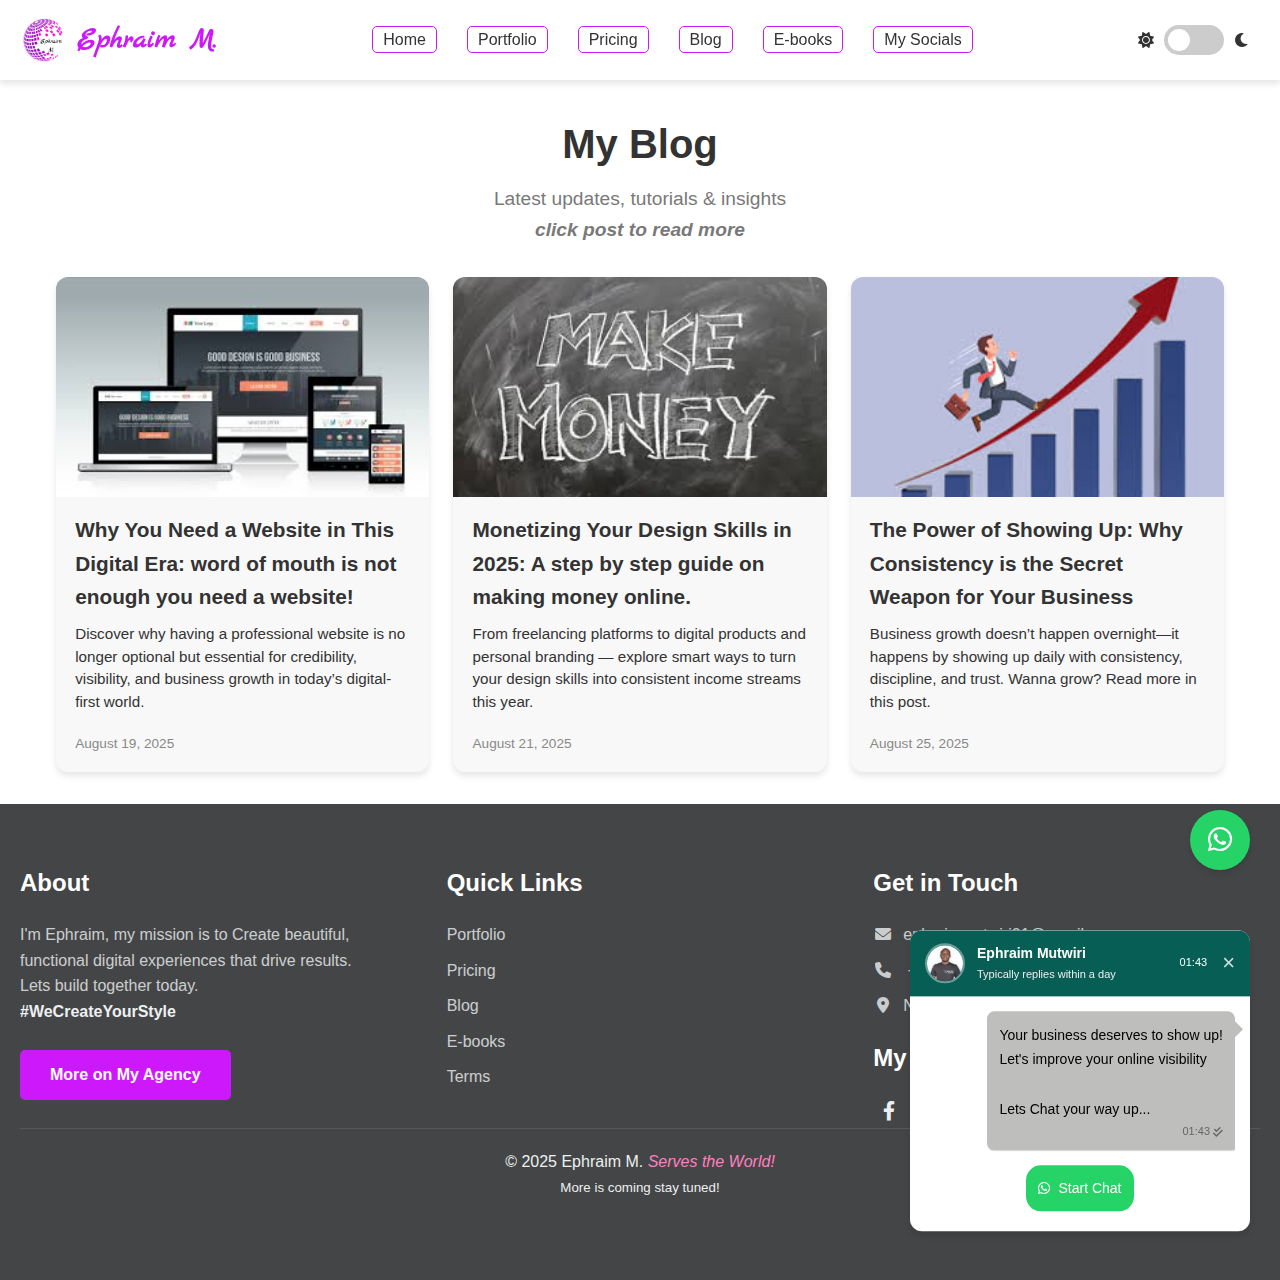
<file: blog/index.html>
<!DOCTYPE html>
<html lang="en" data-theme="light">
<head>
  <!-- Essential Meta Tags -->
  <meta charset="UTF-8" />
  <meta name="viewport" content="width=device-width, initial-scale=1.0" />
  <meta name="description" content="Explore Ephraim Mutwiri’s blog featuring web design tutorials, branding tips, and digital marketing strategies to grow your business online." />
  <meta name="robots" content="index, follow" />
  <title>Blog | Ephraim M - Web Design, Branding & Digital Marketing Insights</title>
  <link rel="canonical" href="https://www.ephraimworks.online/blog/" />

  <!-- Open Graph (Facebook & LinkedIn) -->
  <meta property="og:title" content="Ephraim Mutwiri | Blog on Web Design & Digital Marketing" />
  <meta property="og:description" content="Insights, tutorials, and strategies on web design, branding, and digital creativity. Learn how to grow your brand online." />
  <meta property="og:image" content="https://www.ephraimworks.online/assets/images/blog-cover.png" />
  <meta property="og:url" content="https://www.ephraimworks.online/blog/" />
  <meta property="og:type" content="website" />

  <!-- Twitter Card -->
  <meta name="twitter:card" content="summary_large_image" />
  <meta name="twitter:title" content="Ephraim Mutwiri | Blog on Web Design & Branding" />
  <meta name="twitter:description" content="Actionable insights on web design, digital marketing, and branding from Ephraim Mutwiri’s blog." />
  <meta name="twitter:image" content="https://www.ephraimworks.online/assets/images/blog-cover.png" />

  <!-- Stylesheets -->
  <link rel="stylesheet" href="../assets/css/index.css" />
  <link rel="stylesheet" href="../assets/css/blogpage.css" />
  <link rel="stylesheet" href="https://cdnjs.cloudflare.com/ajax/libs/font-awesome/6.0.0-beta3/css/all.min.css" />

  <!-- Google Fonts -->
  <link rel="preconnect" href="https://fonts.googleapis.com" />
  <link rel="preconnect" href="https://fonts.gstatic.com" crossorigin />
  <link href="https://fonts.googleapis.com/css2?family=Marck+Script&display=swap" rel="stylesheet" />

  <!-- Favicons -->
  <link rel="icon" href="../assets/images/favicon.png" type="image/png" />
  <link rel="apple-touch-icon" href="../assets/images/favicon.png" />
</head>


<body>

    <!-- Sticky Header -->
<header class="sticky-header">
    <div class="container">
        <div class="logo-container">
            <img src="../assets/images/My logo.png" alt="Ephraim Creations Logo" class="logo-image">
            <div class="logo-text">Ephraim M.</div>
        </div>
        <nav class="desktop-nav">
       <ul>
            <li><a href="/">Home</a></li>
            <li><a href="/portfolio/">Portfolio</a></li>
            <li><a href="/#pricing">Pricing</a></li>
            <li><a href="/blog/">Blog</a></li>
            <li><a href="/ebooks/">E-books</a></li>
            <li><a href="https://linktr.ee/ephraimcreationsKE">My Socials</a></li>
        </ul>
        </nav>
        <div class="theme-toggle" id="theme-toggle">
            <i class="fas fa-sun"></i>
            <label class="switch">
                <input type="checkbox" id="theme-switcher">
                <span class="slider round"></span>
            </label>
            <i class="fas fa-moon"></i>
        </div>
        <div class="mobile-controls">
            <div class="mobile-theme-toggle">
                <i class="fas fa-sun"></i>
                <label class="switch">
                    <input type="checkbox" id="mobile-theme-switcher">
                    <span class="slider round"></span>
                </label>
                <i class="fas fa-moon"></i>
            </div>
            <button class="hamburger" aria-label="Menu">
                <span></span>
                <span></span>
                <span></span>
            </button>
        </div>
    </div>
</header>
    <!-- Mobile Navigation (Slides from left) -->
    <nav class="mobile-nav">
        <div class="mobile-nav-header">
            <div class="logo">TikTok <i><a href="https://www.tiktok.com/@ephraim_creations" target="_blank" style="text-decoration: none; color: var(--primary-color);">@ephraim_creations</a></i></div>
            <button class="close-nav">&times;</button>
        </div>
       <ul>
            <li><a href="/">Home</a></li>
            <li><a href="/portfolio/">Portfolio</a></li>
            <li><a href="/#pricing">Pricing</a></li>
            <li><a href="/blog/">Blog</a></li>
            <li><a href="/ebooks/">E-books</a></li>
            <li><a href="https://linktr.ee/ephraimcreationsKE">My Socials</a></li>
        </ul>
    </nav>


    <main class="blog-container">
  <h1 class="blog-title">My Blog</h1>
  <p class="blog-subtitle">Latest updates, tutorials & insights <br>
      <i><b>click post to read more</b></i>
  </p>


  <!-- Blog listing will load here -->
  <div id="blog-list" class="blog-grid"></div>
</main>

<script>
  // Fetch and display posts
  fetch('posts.json')
    .then(response => response.json())
    .then(posts => {
      const container = document.getElementById('blog-list');
      posts.forEach(post => {
        const card = document.createElement('article');
        card.classList.add('blog-card');
        card.innerHTML = `
          <a href="posts/${post.slug}/" class="blog-link">
            <img src="../assets/blog-img/${post.thumbnail}" alt="${post.title}" class="blog-thumb" />
            <div class="blog-content">
              <h2 class="blog-post-title">${post.title}</h2>
              <p class="blog-excerpt">${post.excerpt}</p>
              <span class="blog-date">${post.date}</span>
            </div>
          </a>
        `;
        container.appendChild(card);
      });
    })
    .catch(error => console.error('Error loading posts:', error));
</script>


    <!-- Footer -->
    <footer id="contact" class="footer">
        <div class="container">
            <div class="footer-content">
                <div class="footer-section">
                    <h3>About</h3>
                    <p>I'm Ephraim, my mission is to Create beautiful, functional digital experiences that drive results.
                        <br> Lets build together today.
                    </p>
                    <strong>#WeCreateYourStyle</strong>
                    <br>
                    <br>
                    <a href="https://www.ephraimcreations.online/" id="agencyBtn" target="_blank">More on My Agency</a>
                </div>

    <div class="footer-section">
        <h3>Quick Links</h3>
    <ul>
  <li><a href="/portfolio/">Portfolio</a></li>  
  <li><a href="/#pricing">Pricing</a></li>
  <li><a href="/blog/">Blog</a></li>
  <li> <a href="/ebooks/">E-books</a></li>
  <li><a href="/terms/">Terms</a></li>
</ul>
                </div>
                <div class="footer-section">
                    <h3>Get in Touch</h3>
                    <ul>
                        <li><i class="fas fa-envelope"></i>ephraimmutwiri01@gmail.com</li>
                        <li><i class="fas fa-phone"></i> +254 112 268 873</li>
                        <li><i class="fas fa-map-marker-alt"></i>Nyahururu, Kenya. </li>
                    </ul>
                    <div class="social-icons" id="my-socials">
                        <h3>My socials</h3>
                        <!-- Keep your existing social links and icons -->
                        <a href="https://www.facebook.com/ephraimmutwiri2025" class="facebook" target="_blank">
                          <i class="fab fa-facebook-f"></i>
                        </a>
                        <a href="https://x.com/EphCreations01?t=zHqV3vQCjt_E6t3On6u7FQ&s=09" class="twitter" target="_blank">
                          <i class="fab fa-twitter"></i>
                        </a>
                        <a href="https://www.instagram.com/ephraim_mutwiri?igsh=MTdvZWgyMWV4OXk4Mw==" class="instagram" target="_blank">
                          <i class="fab fa-instagram"></i>
                        </a>
                        <a href="https://www.linkedin.com/in/ephraim-mutwiri-052a58310" class="linkedin" target="_blank">
                          <i class="fab fa-linkedin-in"></i>
                        </a>
                        <a href="https://www.youtube.com/@EphraimCreationsKE" class="youtube" target="_blank">
                          <i class="fab fa-youtube"></i>
                        </a>
                        <a href="https://www.tiktok.com/@ephraim_creations?is_from_webapp=1&sender_device=pc" class="tiktok" target="_blank">
                          <i class="fab fa-tiktok"></i>
                        </a>
                      </div>
                </div>
            </div>
            <div class="footer-bottom">
                <p>&copy; 2025 Ephraim M. <i style="color:rgb(255, 128, 192);">Serves the World!</i>
                </p>
                <small>More is coming stay tuned!</small>

            </div>
        </div>
    </footer>

 <!-- WhatsApp Widget -->
<div class="whatsapp-widget">
  <div class="widget-header">
    <div class="profile-info">
      <img src="../assets/images/Eph icon.png" alt="Ephraim Mutwiri" class="profile-img">
      <div>
        <div class="profile-name">Ephraim Mutwiri</div>
        <div class="profile-status">Typically replies within a day</div>
      </div>
    </div>
    <div class="header-actions">
      <span class="time" id="live-time">17:07 EAT</span>
      <button class="close-btn">×</button>
    </div>
  </div>

  <!-- Message bubble styled as sent message -->
  <div class="message-bubble yours">
    <p>Your business deserves to show up!</p>
    <p>Let's improve your online visibility </p>
    <br>
     <p>Lets Chat your way up...</p>  
    <div class="message-meta">
      <span class="message-time">17:07</span>
      <i class="fas fa-check-double"></i>
    </div>
  </div>


  <a href="https://wa.me/254112268873?text=Hi%20Ephraim%2C%20I%20just%20visited%20your%20website%20and%20I%27d%20love%20to%20discuss%20how%20we%20can%20improve%20my%20online%20visibility.%20I%27m%20particularly%20interested%20in..."
     class="whatsapp-btn">
    <i class="fab fa-whatsapp"></i> Start Chat
  </a>
</div>

<!-- Toggle Button -->
<button class="widget-toggle pulse">
  <i class="fab fa-whatsapp"></i>
</button>
<!-- Back to Top Button -->
<button id="backToTop" title="Back to Top">
    <i class="fas fa-arrow-up"></i>
</button>


    <script src="../assets/js/script.js"></script>
    <script src="../assets/js/whatsapp widget.js"></script>
    <script src="../assets/js/ebooks.js"></script>
    <script src="../assets/js/testimonials.js"></script>

  </body>
</html>
</file>
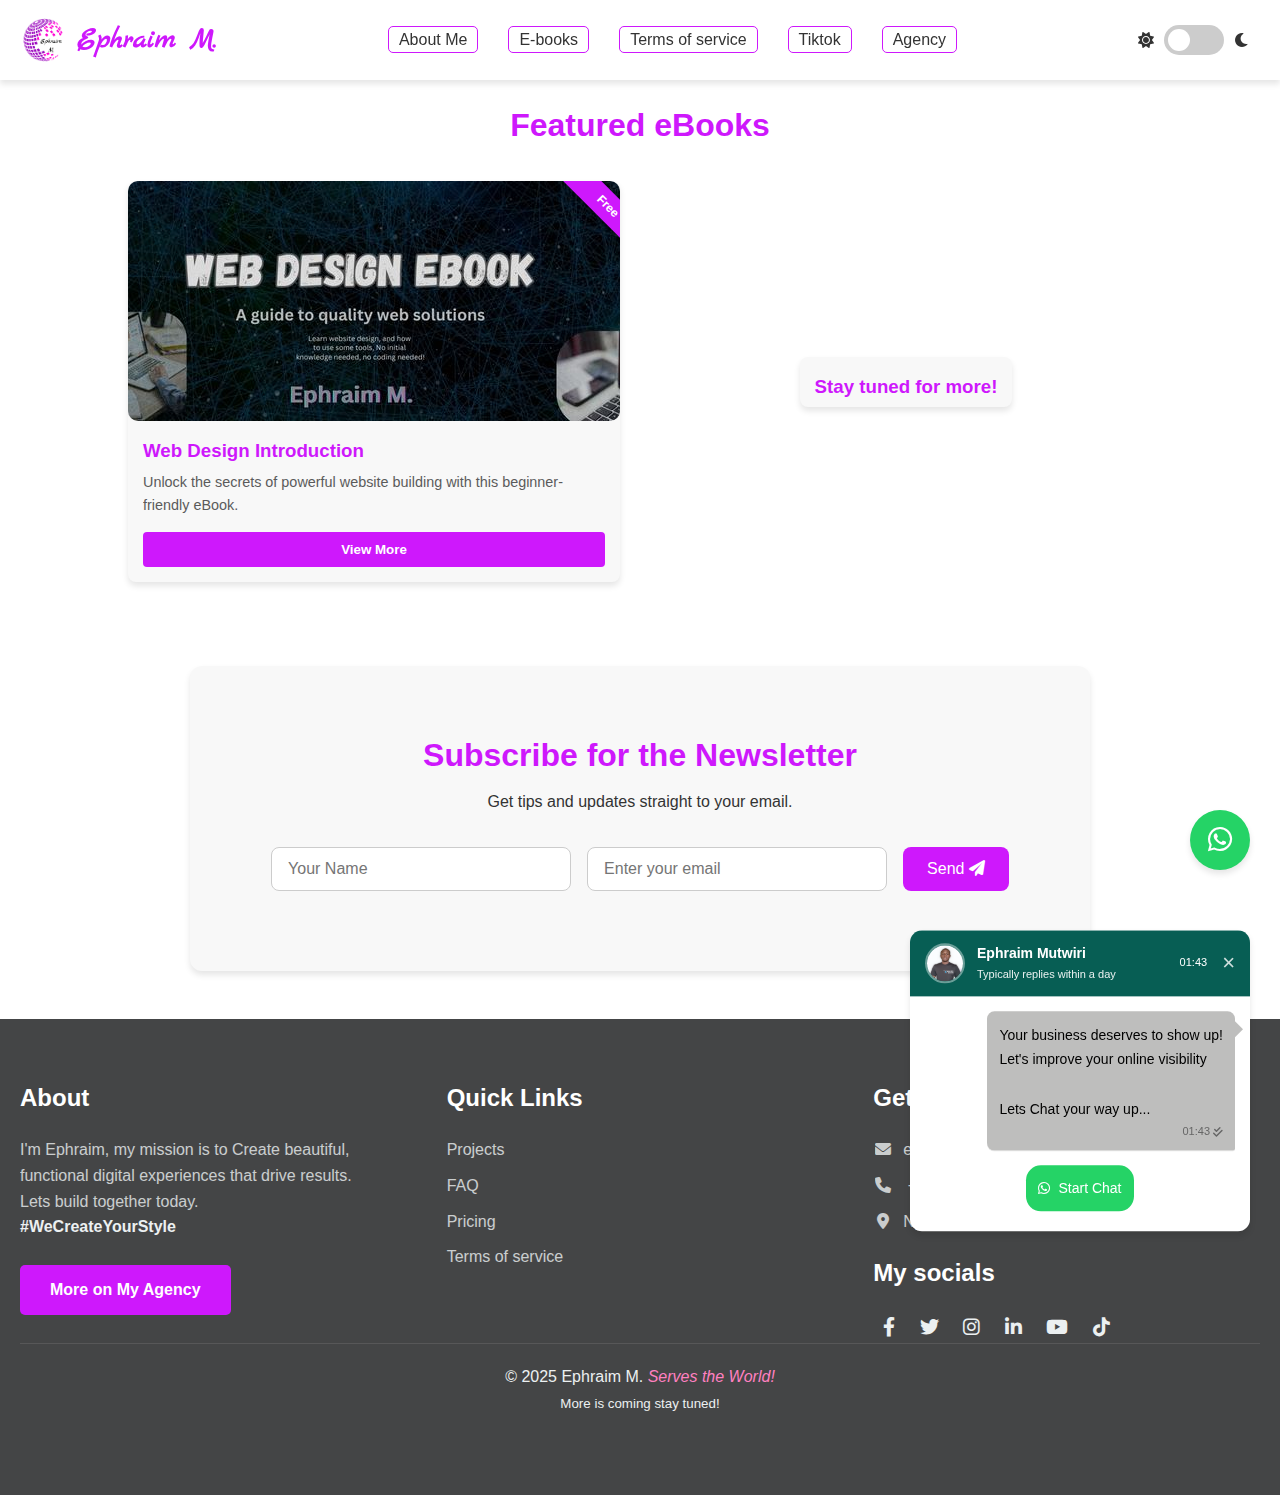
<file: ebooks/index.html>
<!DOCTYPE html>
<html lang="en" data-theme="light">
<head>
<!-- Basic Meta -->
<meta charset="UTF-8" />
<meta name="viewport" content="width=device-width, initial-scale=1.0" />
<meta name="description" content="Explore digital eBooks from Ephraim Mutwiri, including The Web Design Introduction and other guides to grow your brand or creative career." />
<meta name="robots" content="index, follow" />
<title>eBooks | Ephraim Mutwiri</title>
<link rel="canonical" href="https://ephraimworks.online/ebooks/" />

<!-- Open Graph for Social Sharing -->
<meta property="og:title" content="eBooks by Ephraim Mutwiri – Digital Resources for Creatives & Entrepreneurs" />
<meta property="og:description" content="Explore digital eBooks from Ephraim Mutwiri, including The Web Design Introduction and other guides to grow your brand or creative career." />
<meta property="og:type" content="website" />
<meta property="og:url" content="https://ephraimworks.online/ebooks/" />
<meta property="og:image" content="https://ephraimworks.online/assets/images/ebooks-cover.jpg" /> <!-- ✅ Added line -->

<!-- Twitter Card -->
<meta name="twitter:card" content="summary_large_image" />
<meta name="twitter:title" content="eBooks – Creative Digital Downloads by Ephraim" />
<meta name="twitter:description" content="Explore ready-to-use eBooks and templates made for entrepreneurs, startups, and digital creatives." />
<meta name="twitter:image" content="https://ephraimworks.online/assets/images/ebooks-cover.jpg" /> <!-- ✅ Matches Open Graph -->

<!-- Stylesheets -->
<link rel="stylesheet" href="../assets/css/ebooks.css" />
<link rel="stylesheet" href="../assets/css/index.css" />
<link rel="stylesheet" href="https://cdnjs.cloudflare.com/ajax/libs/font-awesome/6.0.0-beta3/css/all.min.css" />

<!-- Google Fonts -->
<link rel="preconnect" href="https://fonts.googleapis.com" />
<link rel="preconnect" href="https://fonts.gstatic.com" crossorigin />
<link href="https://fonts.googleapis.com/css2?family=Marck+Script&display=swap" rel="stylesheet" />

<!-- Favicon -->
<link rel="icon" href="/assets/images/favicon.png" type="image/png" />
<link rel="apple-touch-icon" href="/assets/images/favicon.png" />

</head>

<body>

        <!-- Sticky Header -->
<header class="sticky-header">
    <div class="container">
        <div class="logo-container">
            <img src="../assets/images/My logo.png" alt="Ephraim Creations Logo" class="logo-image">
            <div class="logo-text">Ephraim M.</div>
        </div>
        <nav class="desktop-nav">
       <ul>
            <li><a href="/#about">About Me</a></li>
            <li><a href="../ebooks/">E-books</a></li>
            <li><a href="../terms/">Terms of service</a></li>
            <li><a href="https://www.tiktok.com/s@ephraim_creations" target="_blank">Tiktok</a></li>
            <li><a href="https://www.ephraimcreations.online/" target="_blank">Agency</a></li>
        </ul>
        </nav>
        <div class="theme-toggle">
            <i class="fas fa-sun"></i>
            <label class="switch">
                <input type="checkbox" id="theme-switcher">
                <span class="slider round"></span>
            </label>
            <i class="fas fa-moon"></i>
        </div>
        <div class="mobile-controls">
            <div class="mobile-theme-toggle">
                <i class="fas fa-sun"></i>
                <label class="switch">
                    <input type="checkbox" id="mobile-theme-switcher">
                    <span class="slider round"></span>
                </label>
                <i class="fas fa-moon"></i>
            </div>
            <button class="hamburger" aria-label="Menu">
                <span></span>
                <span></span>
                <span></span>
            </button>
        </div>
    </div>
</header>
    <!-- Mobile Navigation (Slides from left) -->
    <nav class="mobile-nav">
        <div class="mobile-nav-header">
            <div class="logo">TikTok <i><a href="https://www.tiktok.com/@ephraim_creations" target="_blank" style="text-decoration: none; color: var(--primary-color);">@ephraim_creations</a></i></div>
            <button class="close-nav">&times;</button>
        </div>
       <ul>
            <li><a href="/">Home</a></li>
            <li><a href="/ebooks/">E-books</a></li>
            <li><a href="/terms/">Terms of service</a></li>
            <li><a href="https://www.tiktok.com/@ephraim_creations" target="_blank">Tiktok</a></li>
            <li><a href="https://www.ephraimcreations.online/" target="_blank">Agency</a></li>
        </ul>
    </nav>
    
    <main class="ebook-store">
        <h1 class="page-title">Featured eBooks</h1>
        
        <div class="ebook-grid">
<!-- eBook 1 -->
<div class="ebook-card">
    <div class="free-badge">Free</div>
    <div class="ebook-cover">
        <img src="/assets/images/Web design Ebook.jpg" alt="web design ebook">
    </div>
    <h3 class="ebook-title">Web Design Introduction</h3>
    <p class="ebook-tags">Unlock the secrets of powerful website building with this beginner-friendly eBook.</p>
    <button class="view-more-btn" data-modal="modal1">View More</button>
</div> 


            
            <!-- eBook 2 -->
            <div class="ebook-card">

                <h3 class="ebook-title">Stay tuned for more!</h3>

            </div>

        </div>
    </main>
    
    <!-- Modals -->
    <!-- Modal 1 -->
    <div class="modal" id="modal1">
        <div class="modal-content">
            <span class="close-modal">&times;</span>
            <div class="modal-cover">
                <img src="../assets/images/Web design Ebook.jpg" alt="Ebooks by Ephraim">
            </div>
            <div class="modal-body">
               <h2>Web Design Introduction</h2>
             <p>
                Whether you're building your first site on <strong>Wix</strong> or getting started with <strong>WordPress</strong>, this guide walks you through the key principles, tools, and layout strategies etc.
             </p>
             <ul>
             <li>✅ Understand core design concepts (UX/UI)</li>
             <li>✅ Learn the differences between Wix & WordPress</li>
             <li>✅ Best practices for mobile responsiveness</li>
             <li>✅ SEO tips for beginners</li>
             </ul>
             <p>
                Whether you're a business owner, student, or aspiring freelancer, this eBook helps you create beautiful, functional websites without confusion.
             </p>  
             <a href="https://wa.me/254112268873?text=Hi%20Ephraim%2C%20I'm%20interested%20in%20your%20Web%20Design%20Introduction%20eBook" class="ebk-whatsapp">
             <i class="fab fa-whatsapp"></i> Get a copy
             </a>
            </div>
        </div>
    </div>
    
        <!-- Newsletter Section -->
        <section class="newsletter-container" id="tips">
            <h3>Subscribe for the Newsletter</h3>
            <p>Get tips and updates straight to your email.</p>
            <form class="subscribe-form" id="subscribe-form" action="https://script.google.com/macros/s/AKfycbwJTfldA6gKDSBCU8RyJ3dVhE_cm9VUe2JRsPIDp3cQePTb_S22g5d9dvMjkvwuMMLQ/exec" method="POST">
                <div class="form-inline-group">
                    <input type="text" name="name" placeholder="Your Name" required>
                    <input type="email" name="email" placeholder="Enter your email" required>
                    <button type="submit">Send <i class="fas fa-paper-plane"></i></button>
                </div>
            </form>
            <div id="form-message"></div>
        </section>

        <!-- Footer -->
    <footer id="contact" class="footer">
        <div class="container">
            <div class="footer-content">
                <div class="footer-section">
                    <h3>About</h3>
                    <p>I'm Ephraim, my mission is to Create beautiful, functional digital experiences that drive results.
                        <br> Lets build together today.
                    </p>
                    <strong>#WeCreateYourStyle</strong>
                    <br>
                    <br>
                    <a href="https://www.ephraimcreations.online/" id="agencyBtn" target="_blank">More on My Agency</a>
                </div>

    <div class="footer-section">
        <h3>Quick Links</h3>
  <ul>
  <li><a href="/#projects">Projects</a></li>
  <li><a href="/#faq">FAQ</a></li>
  <li><a href="/#pricing">Pricing</a></li>
  <li><a href="/terms/">Terms of service</a></li>

</ul>
                </div>
                <div class="footer-section">
                    <h3>Get in Touch</h3>
                    <ul>
                        <li><i class="fas fa-envelope"></i>ephraimmutwiri01@gmail.com</li>
                        <li><i class="fas fa-phone"></i> +254 112 268 873</li>
                        <li><i class="fas fa-map-marker-alt"></i>Nyahururu, Kenya. </li>
                    </ul>
                    <div class="social-icons" id="my-socials">
                        <h3>My socials</h3>
                        <!-- Keep your existing social links and icons -->
                        <a href="https://www.facebook.com/ephraimmutwiri2025" class="facebook" target="_blank">
                          <i class="fab fa-facebook-f"></i>
                        </a>
                        <a href="https://x.com/EphCreations01?t=zHqV3vQCjt_E6t3On6u7FQ&s=09" class="twitter" target="_blank">
                          <i class="fab fa-twitter"></i>
                        </a>
                        <a href="https://www.instagram.com/ephraim_mutwiri?igsh=MTdvZWgyMWV4OXk4Mw==" class="instagram" target="_blank">
                          <i class="fab fa-instagram"></i>
                        </a>
                        <a href="https://www.linkedin.com/in/ephraim-mutwiri-052a58310" class="linkedin" target="_blank">
                          <i class="fab fa-linkedin-in"></i>
                        </a>
                        <a href="https://www.youtube.com/@EphraimCreationsKE" class="youtube" target="_blank">
                          <i class="fab fa-youtube"></i>
                        </a>
                        <a href="https://www.tiktok.com/@ephraim_creations?is_from_webapp=1&sender_device=pc" class="tiktok" target="_blank">
                          <i class="fab fa-tiktok"></i>
                        </a>
                      </div>
                </div>
            </div>
            <div class="footer-bottom">
                <p>&copy; 2025 Ephraim M. <i style="color:rgb(255, 128, 192);">Serves the World!</i>
                </p>
                <small>More is coming stay tuned!</small>

            </div>
        </div>
    </footer>

 <!-- WhatsApp Widget -->
<div class="whatsapp-widget">
  <div class="widget-header">
    <div class="profile-info">
      <img src="../assets/images/Eph icon.png" alt="Ephraim Mutwiri" class="profile-img">
      <div>
        <div class="profile-name">Ephraim Mutwiri</div>
        <div class="profile-status">Typically replies within a day</div>
      </div>
    </div>
    <div class="header-actions">
      <span class="time" id="live-time">17:07 EAT</span>
      <button class="close-btn">×</button>
    </div>
  </div>

  <!-- Message bubble styled as sent message -->
  <div class="message-bubble yours">
    <p>Your business deserves to show up!</p>
    <p>Let's improve your online visibility </p>
    <br>
     <p>Lets Chat your way up...</p>  
    <div class="message-meta">
      <span class="message-time">17:07</span>
      <i class="fas fa-check-double"></i>
    </div>
  </div>


  <a href="https://wa.me/254112268873?text=Hi%20Ephraim%2C%20I%20just%20visited%20your%20website%20and%20I%27d%20love%20to%20discuss%20how%20we%20can%20improve%20my%20online%20visibility.%20I%27m%20particularly%20interested%20in..."
     class="whatsapp-btn">
    <i class="fab fa-whatsapp"></i> Start Chat
  </a>
</div>

<!-- Toggle Button -->
<button class="widget-toggle pulse">
  <i class="fab fa-whatsapp"></i>
</button>
<!-- Back to Top Button -->
<button id="backToTop" title="Back to Top">
    <i class="fas fa-arrow-up"></i>
</button>

 <script src="../assets/js/ebooks.js"></script>
 <script src="../assets/js/script.js"></script>
<script src="../assets/js/whatsapp widget.js"></script>

</body>
</html>
</file>
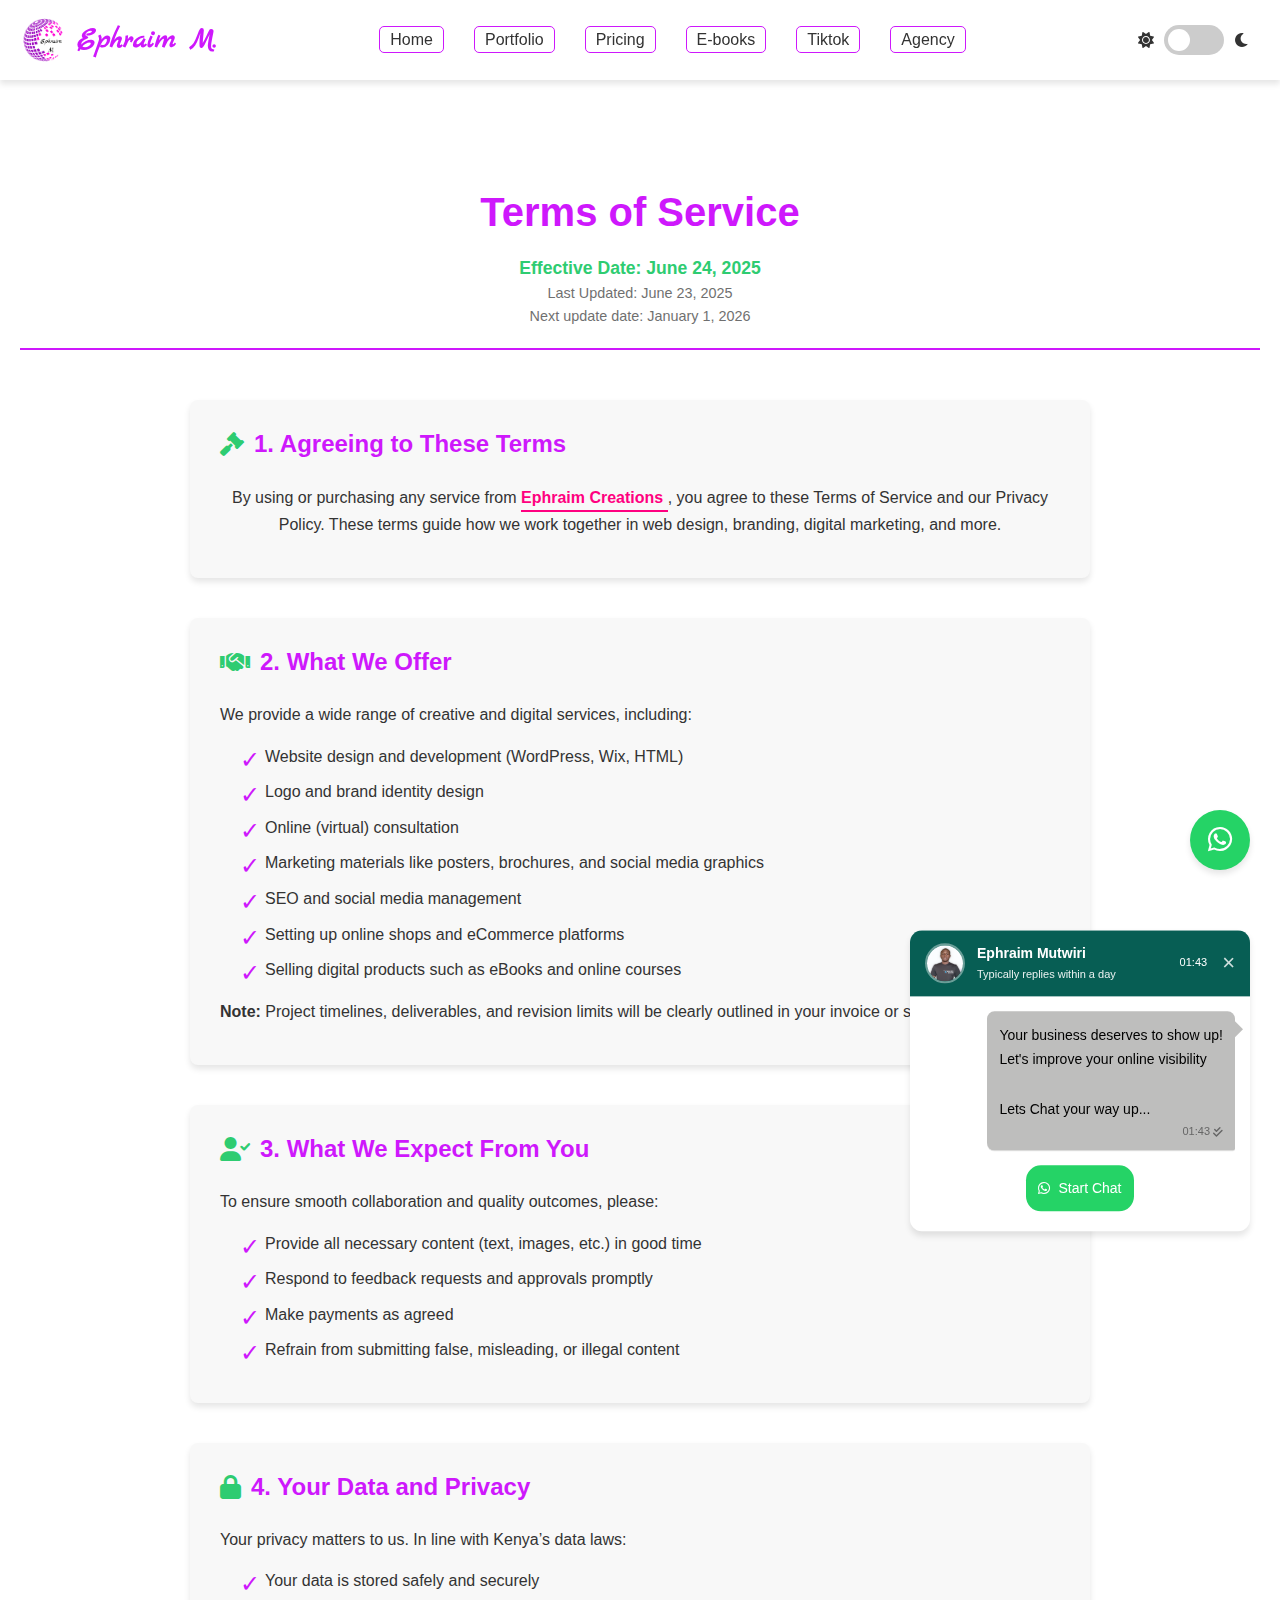
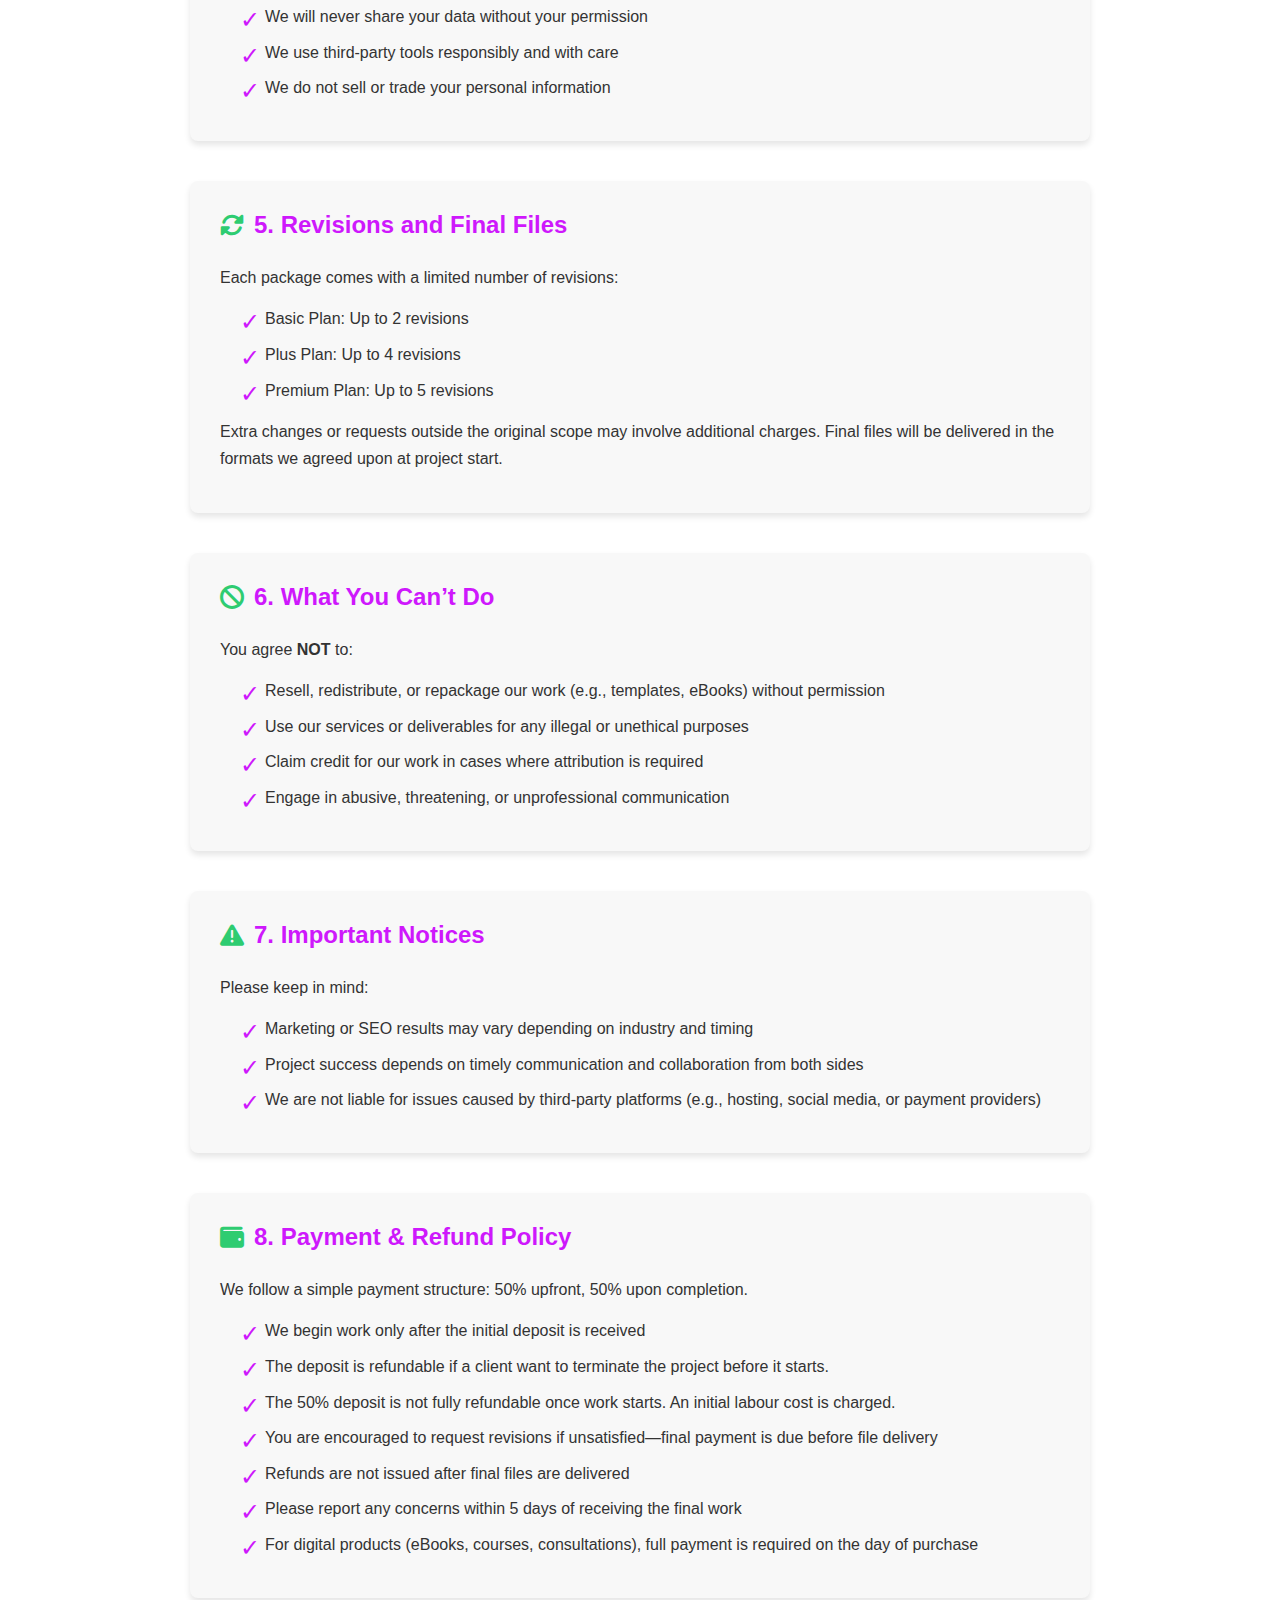
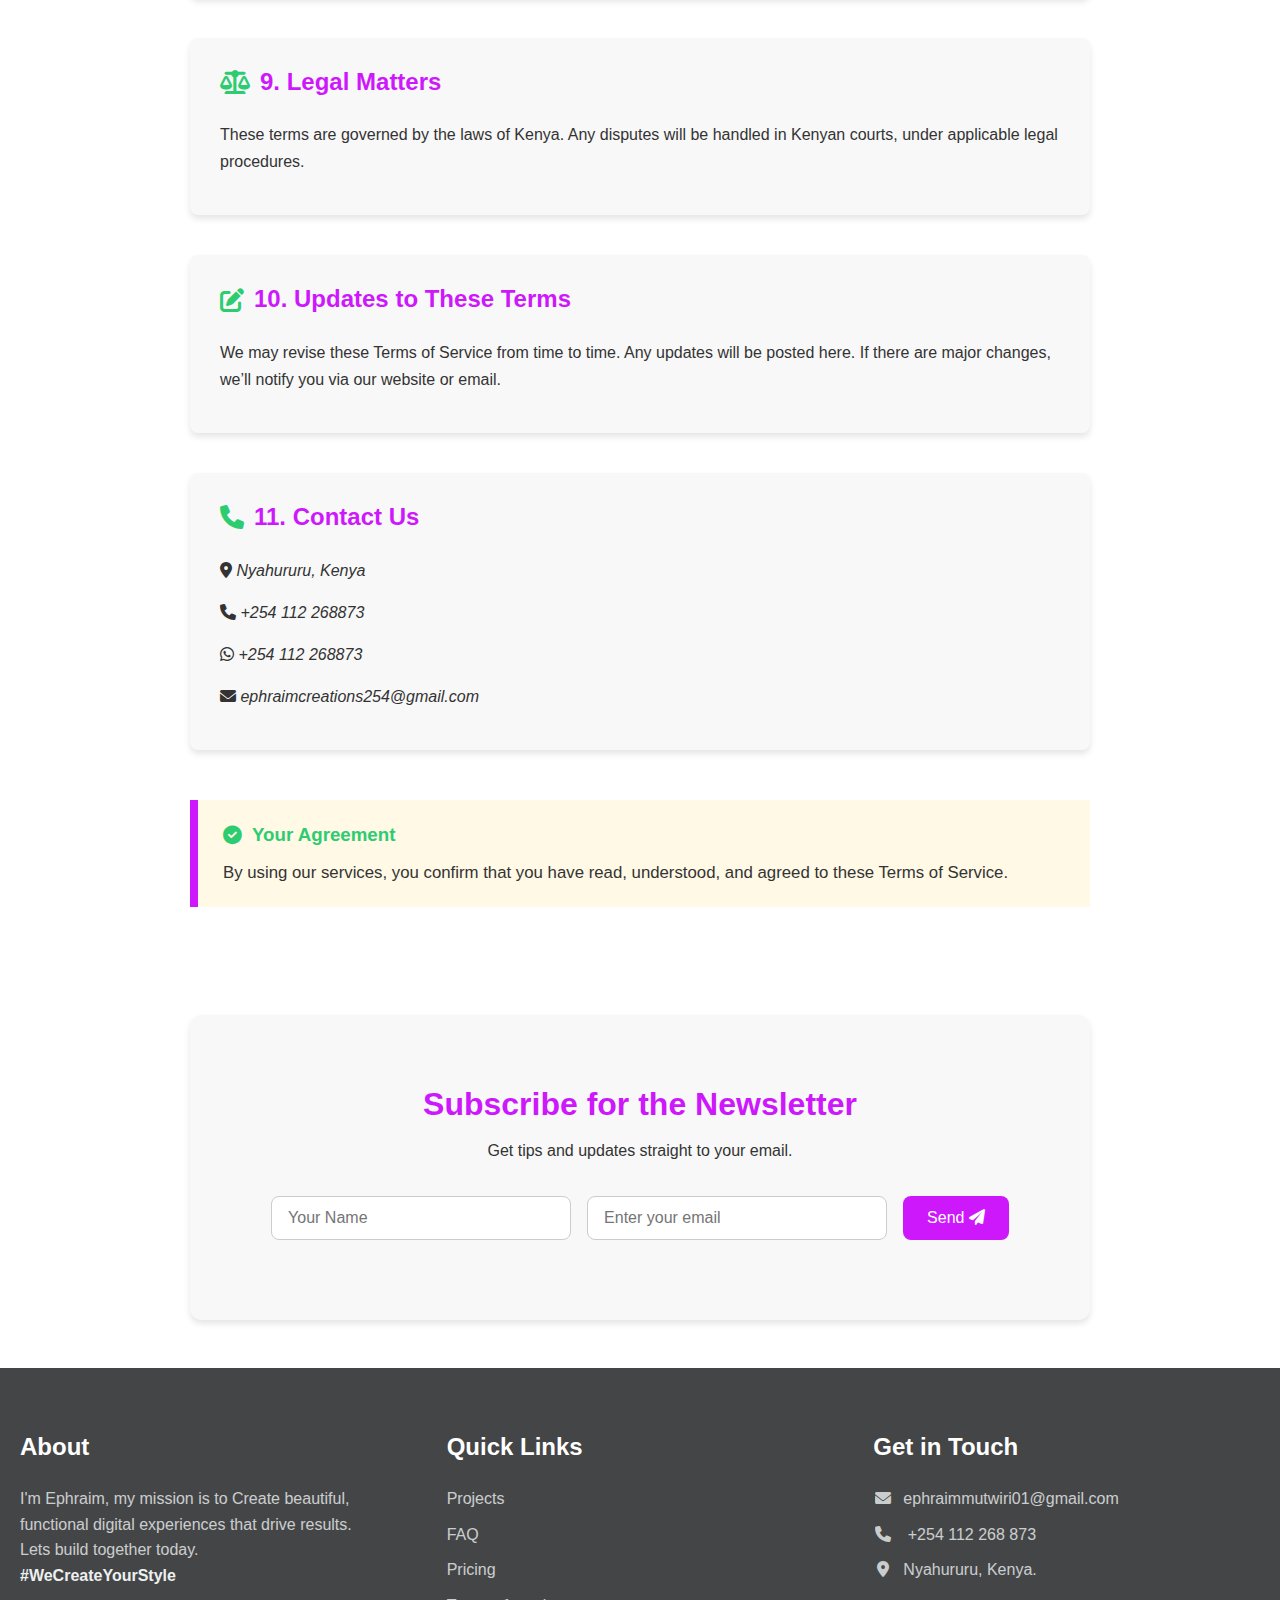
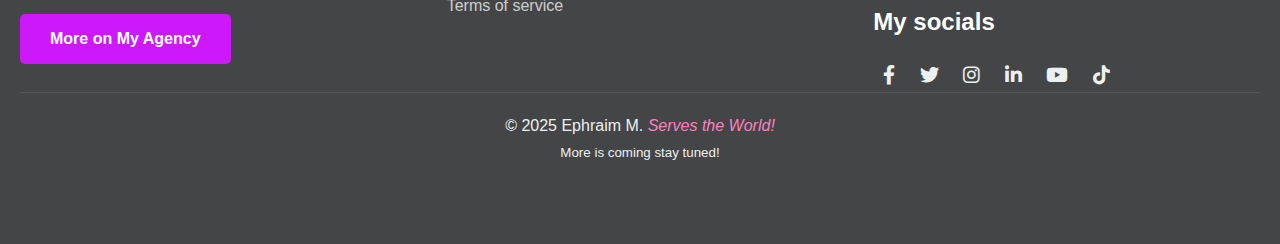
<file: terms/index.html>
<!DOCTYPE html>
<html lang="en" data-theme="light">
<head>
<!-- Basic Meta -->
<meta charset="UTF-8" />
<meta name="viewport" content="width=device-width, initial-scale=1.0" />
<meta name="robots" content="noindex, follow" />
<meta name="description" content="Read the Terms of Service for using Ephraim Creations’ website, digital products, and services. Know your rights and responsibilities." />
<title>Terms of Service | Ephraim Creations</title>
<link rel="canonical" href="https://ephraimworks.online/ebooks/terms/" />

<!-- Open Graph (Social Preview) -->
<meta property="og:title" content="Terms of Service | Ephraim Creations" />
<meta property="og:description" content="Understand the terms of using our digital content, websites, and online services. View Ephraim Creations’ full terms." />
<meta property="og:type" content="website" />
<meta property="og:url" content="https://ephraimworks.online/ebooks/terms/" />
<meta property="og:image" content="https://ephraimworks.online/assets/images/legal-cover.jpg" /> <!-- ✅ stays the same -->

<!-- Twitter Card -->
<meta name="twitter:card" content="summary_large_image" />
<meta name="twitter:title" content="Terms of Service | Ephraim Creations" />
<meta name="twitter:description" content="Read the Terms of Service for Ephraim Creations’ website and digital products." />
<meta name="twitter:image" content="https://ephraimworks.online/assets/images/legal-cover.jpg" /> <!-- ✅ now matches OG -->

<!-- Stylesheets -->
<link rel="stylesheet" href="../assets/css/index.css" />
<link rel="stylesheet" href="../assets/css/terms.css" />
<link rel="stylesheet" href="https://cdnjs.cloudflare.com/ajax/libs/font-awesome/6.0.0-beta3/css/all.min.css" />

<!-- Google Fonts -->
<link rel="preconnect" href="https://fonts.googleapis.com" />
<link rel="preconnect" href="https://fonts.gstatic.com" crossorigin />
<link href="https://fonts.googleapis.com/css2?family=Marck+Script&display=swap" rel="stylesheet" />

<!-- Favicons -->
<link rel="icon" href="../assets/images/favicon.png" type="image/png" />
<link rel="apple-touch-icon" href="../assets/images/favicon.png" />

</head>


<body>

    <!-- Sticky Header -->
<header class="sticky-header">
    <div class="container">
        <div class="logo-container">
            <img src="../assets/images/My logo.png" alt="Ephraim Creations Logo" class="logo-image">
            <div class="logo-text">Ephraim M.</div>
        </div>
        <nav class="desktop-nav">
       <ul>
            <li><a href="/">Home</a></li>
            <li><a href="/#projects">Portfolio</a></li>
            <li><a href="/#pricing">Pricing</a></li>
            <li><a href="/ebooks/">E-books</a></li>
            <li><a href="https://www.tiktok.com/@ephraim_creations?is_from_webapp=1&sender_device=pc" target="_blank">Tiktok</a></li>
            <li><a href="https://www.ephraimcreations.online/" target="_blank">Agency</a></li>
        </ul>
        </nav>
        <div class="theme-toggle" id="theme-toggle">
            <i class="fas fa-sun"></i>
            <label class="switch">
                <input type="checkbox" id="theme-switcher">
                <span class="slider round"></span>
            </label>
            <i class="fas fa-moon"></i>
        </div>
        <div class="mobile-controls">
            <div class="mobile-theme-toggle">
                <i class="fas fa-sun"></i>
                <label class="switch">
                    <input type="checkbox" id="mobile-theme-switcher">
                    <span class="slider round"></span>
                </label>
                <i class="fas fa-moon"></i>
            </div>
            <button class="hamburger" aria-label="Menu">
                <span></span>
                <span></span>
                <span></span>
            </button>
        </div>
    </div>
</header>
    <!-- Mobile Navigation (Slides from left) -->
    <nav class="mobile-nav">
        <div class="mobile-nav-header">
            <div class="logo">TikTok <i><a href="https://www.tiktok.com/@ephraim_creations" target="_blank" style="text-decoration: none; color: var(--primary-color);">@ephraim_creations</a></i></div>
            <button class="close-nav">&times;</button>
        </div>
       <ul>
            <li><a href="/">Home</a></li>
            <li><a href="/#projects">Portfolio</a></li>
            <li><a href="/#pricing">Pricing</a></li>
            <li><a href="../ebooks/">E-books</a></li>
            <li><a href="https://www.tiktok.com/@ephraim_creations?is_from_webapp=1&sender_device=pc" target="_blank">Tiktok</a></li>
            <li><a href="https://www.ephraimcreations.online/" target="_blank">Agency</a></li>
        </ul>
    </nav>

<main class="terms-section">
  <div class="container">
    <div class="terms-header">
      <h1>Terms of Service</h1>
      <p class="effective-date">Effective Date: June 24, 2025</p>
      <div class="last-updated">Last Updated: June 23, 2025
        <br> Next update date: January 1, 2026
      </div>
    </div>

    <div class="terms-content">
      <section class="terms-group">
        <h2><i class="fas fa-gavel"></i> 1. Agreeing to These Terms</h2>
        <p class="pricing-paragraph">By using or purchasing any service from <span class="text-highlight"><a href="https://www.facebook.com/profile.php?id=61565086063675" target="_blank">Ephraim Creations</a> </span>, you agree to these Terms of Service and our Privacy Policy. These terms guide how we work together in web design, branding, digital marketing, and more.</p>
      </section>

      <section class="terms-group">
        <h2><i class="fas fa-handshake"></i> 2. What We Offer</h2>
        <p>We provide a wide range of creative and digital services, including:</p>
        <ul>
          <li>Website design and development (WordPress, Wix, HTML)</li>
          <li>Logo and brand identity design</li>
          <li>Online (virtual) consultation</li>
          <li>Marketing materials like posters, brochures, and social media graphics</li>
          <li>SEO and social media management</li>
          <li>Setting up online shops and eCommerce platforms</li>
          <li>Selling digital products such as eBooks and online courses</li>
        </ul>
        <p><strong>Note:</strong> Project timelines, deliverables, and revision limits will be clearly outlined in your invoice or service agreement.</p>
      </section>

      <section class="terms-group">
        <h2><i class="fas fa-user-check"></i> 3. What We Expect From You</h2>
        <p>To ensure smooth collaboration and quality outcomes, please:</p>
        <ul>
          <li>Provide all necessary content (text, images, etc.) in good time</li>
          <li>Respond to feedback requests and approvals promptly</li>
          <li>Make payments as agreed</li>
          <li>Refrain from submitting false, misleading, or illegal content</li>
        </ul>
      </section>

      <section class="terms-group">
        <h2><i class="fas fa-lock"></i> 4. Your Data and Privacy</h2>
        <p>Your privacy matters to us. In line with Kenya’s data laws:</p>
        <ul>
          <li>Your data is stored safely and securely</li>
          <li>We will never share your data without your permission</li>
          <li>We use third-party tools responsibly and with care</li>
          <li>We do not sell or trade your personal information</li>
        </ul>
      </section>

      <section class="terms-group">
        <h2><i class="fas fa-sync-alt"></i> 5. Revisions and Final Files</h2>
        <p>Each package comes with a limited number of revisions:</p>
        <ul>
          <li>Basic Plan: Up to 2 revisions</li>
          <li>Plus Plan: Up to 4 revisions</li>
          <li>Premium Plan: Up to 5 revisions</li>
        </ul>
        <p>Extra changes or requests outside the original scope may involve additional charges. Final files will be delivered in the formats we agreed upon at project start.</p>
      </section>

      <section class="terms-group">
        <h2><i class="fas fa-ban"></i> 6. What You Can’t Do</h2>
        <p>You agree <b>NOT</b> to:</p>
        <ul>
          <li>Resell, redistribute, or repackage our work (e.g., templates, eBooks) without permission</li>
          <li>Use our services or deliverables for any illegal or unethical purposes</li>
          <li>Claim credit for our work in cases where attribution is required</li>
          <li>Engage in abusive, threatening, or unprofessional communication</li>
        </ul>
      </section>

      <section class="terms-group">
        <h2><i class="fas fa-exclamation-triangle"></i> 7. Important Notices</h2>
        <p>Please keep in mind:</p>
        <ul>
          <li>Marketing or SEO results may vary depending on industry and timing</li>
          <li>Project success depends on timely communication and collaboration from both sides</li>
          <li>We are not liable for issues caused by third-party platforms (e.g., hosting, social media, or payment providers)</li>
        </ul>
      </section>

      <section class="terms-group">
        <h2><i class="fas fa-wallet"></i> 8. Payment & Refund Policy</h2>
        <p>We follow a simple payment structure: 50% upfront, 50% upon completion.</p>
        <ul>
          <li>We begin work only after the initial deposit is received</li>
          <li>The deposit is refundable if a client want to terminate the project before it starts.</li>
          <li>The 50% deposit is not fully refundable once work starts. An initial labour cost is charged.</li>
          <li>You are encouraged to request revisions if unsatisfied—final payment is due before file delivery</li>
          <li>Refunds are not issued after final files are delivered</li>
          <li>Please report any concerns within 5 days of receiving the final work</li>
          <li>For digital products (eBooks, courses, consultations), full payment is required on the day of purchase</li>
        </ul>
      </section>

      <section class="terms-group">
        <h2><i class="fas fa-balance-scale"></i> 9. Legal Matters</h2>
        <p>These terms are governed by the laws of Kenya. Any disputes will be handled in Kenyan courts, under applicable legal procedures.</p>
      </section>

      <section class="terms-group">
        <h2><i class="fas fa-edit"></i> 10. Updates to These Terms</h2>
        <p>We may revise these Terms of Service from time to time. Any updates will be posted here. If there are major changes, we’ll notify you via our website or email.</p>
      </section>

      <section class="terms-group">
        <h2><i class="fas fa-phone"></i> 11. Contact Us</h2>
        <address>
          <p><i class="fas fa-map-marker-alt"></i> Nyahururu, Kenya</p>
          <p><i class="fas fa-phone"></i> +254 112 268873</p>
          <p><i class="fab fa-whatsapp"></i> +254 112 268873</p>
          <p><i class="fas fa-envelope"></i> ephraimcreations254@gmail.com</p>
        </address>
      </section>

      <div class="acceptance-box">
        <h3><i class="fas fa-check-circle"></i> Your Agreement</h3>
        <p>By using our services, you confirm that you have read, understood, and agreed to these Terms of Service.</p>
      </div>
    </div>
  </div>
</main>


        <!-- Newsletter Section -->
        <section class="newsletter-container" id="tips">
            <h3>Subscribe for the Newsletter</h3>
            <p>Get tips and updates straight to your email.</p>
            <form class="subscribe-form" id="subscribe-form" action="https://script.google.com/macros/s/AKfycbwJTfldA6gKDSBCU8RyJ3dVhE_cm9VUe2JRsPIDp3cQePTb_S22g5d9dvMjkvwuMMLQ/exec" method="POST">
                <div class="form-inline-group">
                    <input type="text" name="name" placeholder="Your Name" required>
                    <input type="email" name="email" placeholder="Enter your email" required>
                    <button type="submit">Send <i class="fas fa-paper-plane"></i></button>
                </div>
            </form>
            <div id="form-message"></div>
        </section>

    <!-- Footer -->
    <footer id="contact" class="footer">
        <div class="container">
            <div class="footer-content">
                <div class="footer-section">
                    <h3>About</h3>
                    <p>I'm Ephraim, my mission is to Create beautiful, functional digital experiences that drive results.
                        <br> Lets build together today.
                    </p>
                    <strong>#WeCreateYourStyle</strong>
                    <br>
                    <br>
                    <a href="https://www.ephraimcreations.online/" id="agencyBtn" target="_blank">More on My Agency</a>
                </div>

    <div class="footer-section">
        <h3>Quick Links</h3>
<ul>
  <li><a href="/#project">Projects</a></li>
  <li><a href="/#faq">FAQ</a></li>
  <li><a href="/#pricing">Pricing</a></li>
  <li><a href="/terms/">Terms of service</a></li>
</ul>
                </div>
                <div class="footer-section">
                    <h3>Get in Touch</h3>
                    <ul>
                        <li><i class="fas fa-envelope"></i>ephraimmutwiri01@gmail.com</li>
                        <li><i class="fas fa-phone"></i> +254 112 268 873</li>
                        <li><i class="fas fa-map-marker-alt"></i>Nyahururu, Kenya. </li>
                    </ul>
                    <div class="social-icons" id="my-socials">
                        <h3>My socials</h3>
                        <!-- Keep your existing social links and icons -->
                        <a href="https://www.facebook.com/ephraimmutwiri2025" class="facebook" target="_blank">
                          <i class="fab fa-facebook-f"></i>
                        </a>
                        <a href="https://x.com/EphCreations01?t=zHqV3vQCjt_E6t3On6u7FQ&s=09" class="twitter" target="_blank">
                          <i class="fab fa-twitter"></i>
                        </a>
                        <a href="https://www.instagram.com/ephraim_mutwiri?igsh=MTdvZWgyMWV4OXk4Mw==" class="instagram" target="_blank">
                          <i class="fab fa-instagram"></i>
                        </a>
                        <a href="https://www.linkedin.com/in/ephraim-mutwiri-052a58310" class="linkedin" target="_blank">
                          <i class="fab fa-linkedin-in"></i>
                        </a>
                        <a href="https://www.youtube.com/@EphraimCreationsKE" class="youtube" target="_blank">
                          <i class="fab fa-youtube"></i>
                        </a>
                        <a href="https://www.tiktok.com/@ephraim_creations?is_from_webapp=1&sender_device=pc" class="tiktok" target="_blank">
                          <i class="fab fa-tiktok"></i>
                        </a>
                      </div>
                </div>
            </div>
            <div class="footer-bottom">
                <p>&copy; 2025 Ephraim M. <i style="color:rgb(255, 128, 192);">Serves the World!</i>
                </p>
                <small>More is coming stay tuned!</small>

            </div>
        </div>
    </footer>

 <!-- WhatsApp Widget -->
<div class="whatsapp-widget">
  <div class="widget-header">
    <div class="profile-info">
      <img src="../assets/images/Eph icon.png" alt="Ephraim Mutwiri" class="profile-img">
      <div>
        <div class="profile-name">Ephraim Mutwiri</div>
        <div class="profile-status">Typically replies within a day</div>
      </div>
    </div>
    <div class="header-actions">
      <span class="time" id="live-time">17:07 EAT</span>
      <button class="close-btn">×</button>
    </div>
  </div>

  <!-- Message bubble styled as sent message -->
  <div class="message-bubble yours">
    <p>Your business deserves to show up!</p>
    <p>Let's improve your online visibility </p>
    <br>
     <p>Lets Chat your way up...</p>  
    <div class="message-meta">
      <span class="message-time">17:07</span>
      <i class="fas fa-check-double"></i>
    </div>
  </div>


  <a href="https://wa.me/254112268873?text=Hi%20Ephraim%2C%20I%20just%20visited%20your%20website%20and%20I%27d%20love%20to%20discuss%20how%20we%20can%20improve%20my%20online%20visibility.%20I%27m%20particularly%20interested%20in..."
     class="whatsapp-btn">
    <i class="fab fa-whatsapp"></i> Start Chat
  </a>
</div>

<!-- Toggle Button -->
<button class="widget-toggle pulse">
  <i class="fab fa-whatsapp"></i>
</button>
<!-- Back to Top Button -->
<button id="backToTop" title="Back to Top">
    <i class="fas fa-arrow-up"></i>
</button>

    <script src="../assets/js/script.js"></script>
        <script src="../assets/js/whatsapp widget.js"></script>

</body>
</html>
</file>
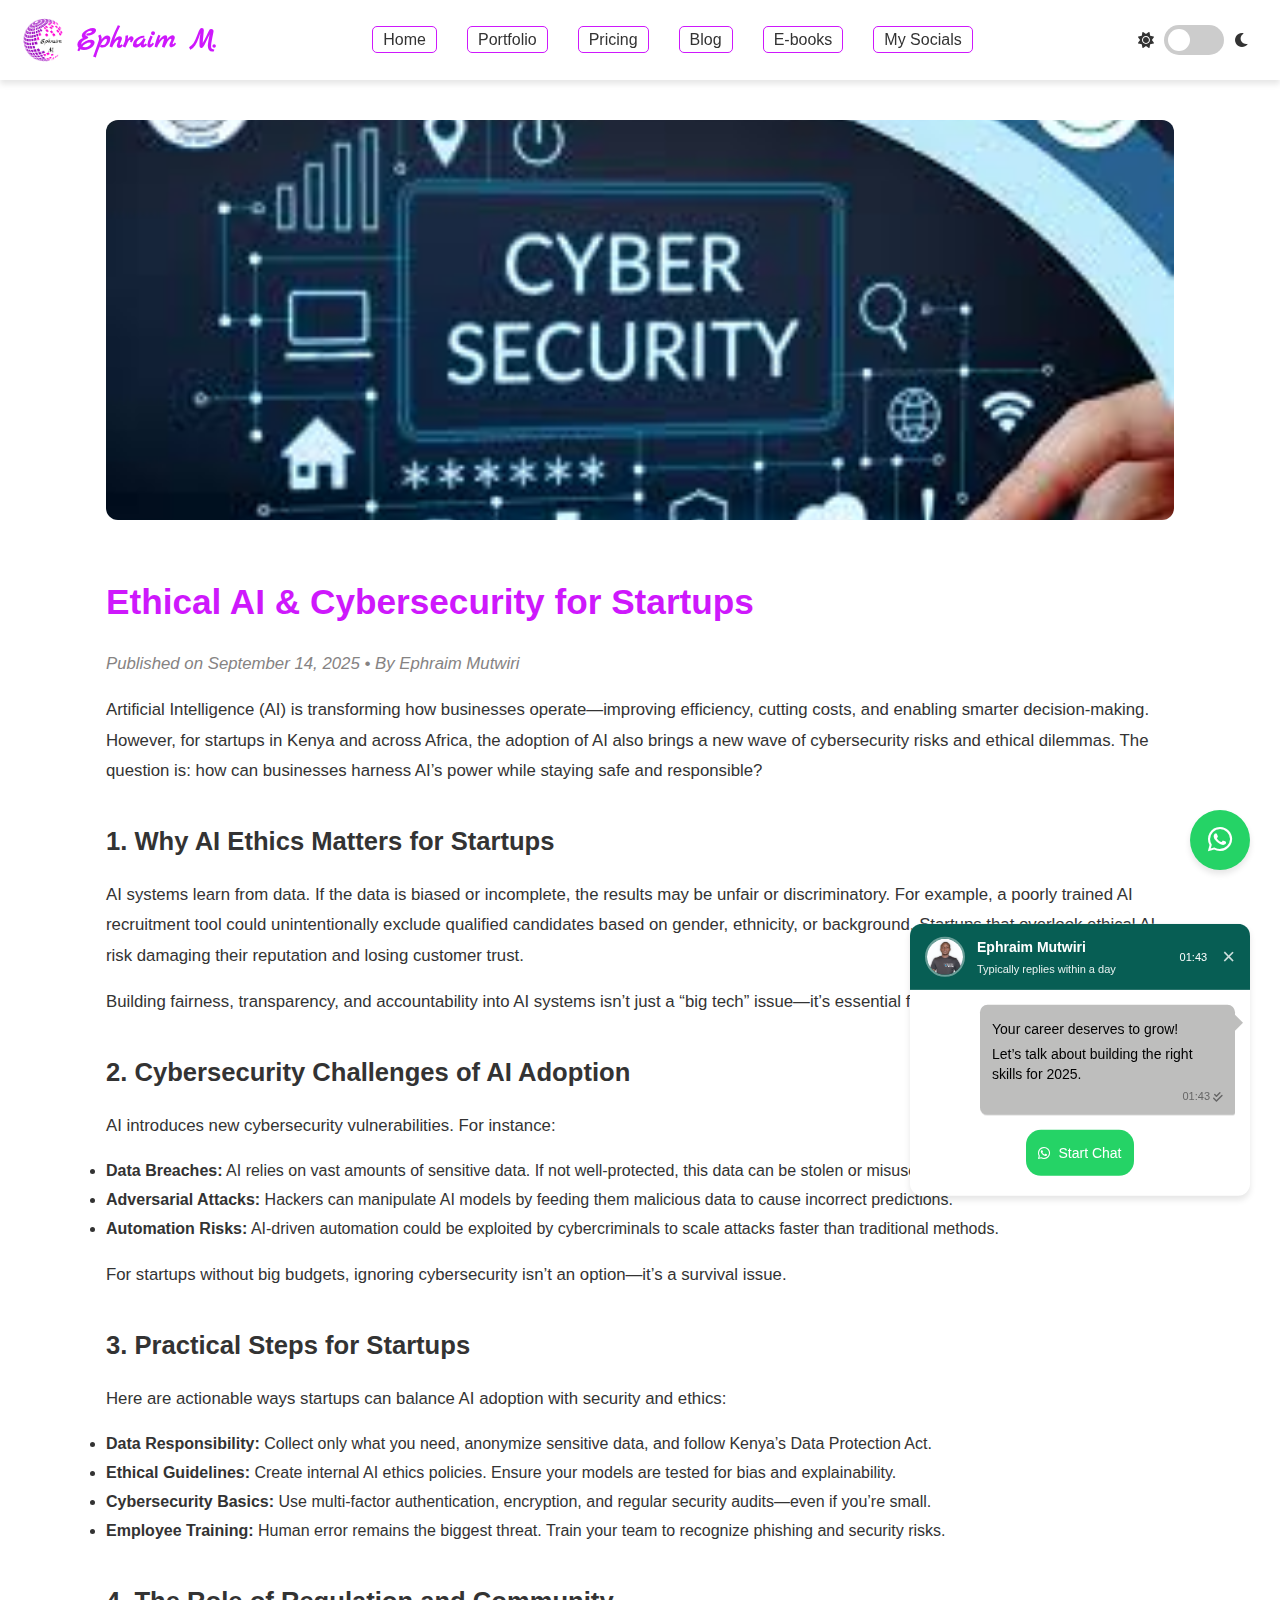
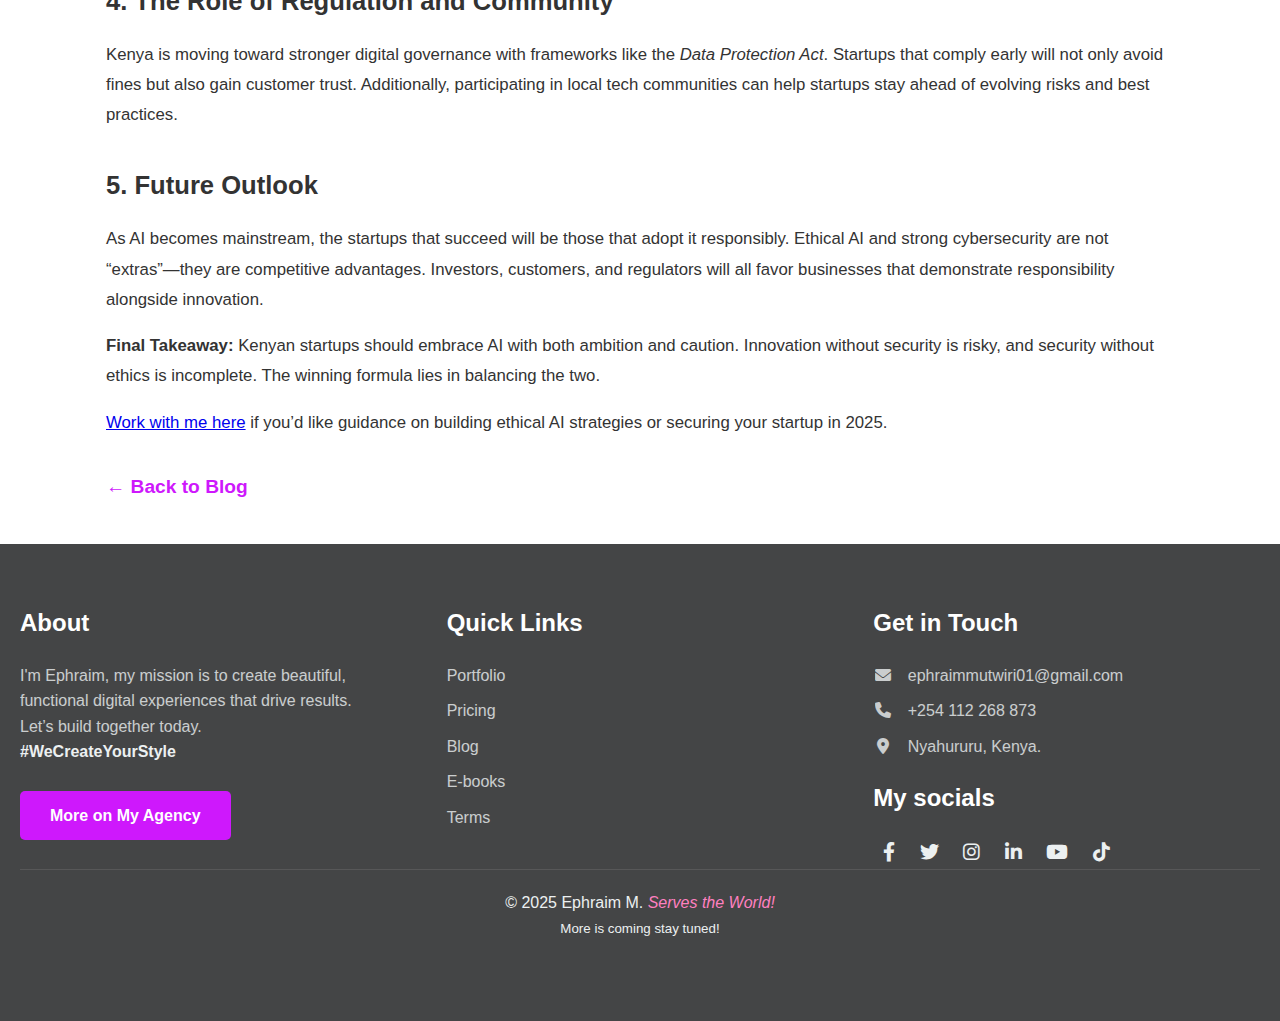
<file: blog/posts/ethical-ai-cybersecurity-kenya/index.html>
<!DOCTYPE html>
<html lang="en" data-theme="light">
<head>
  <!-- Essential Meta Tags -->
  <meta charset="UTF-8" />
  <meta name="viewport" content="width=device-width, initial-scale=1.0" />
  <meta name="description" content="AI is powerful, but it also comes with risks. Here’s how Kenyan startups can stay secure and ethical while adopting AI." />
  <meta name="keywords" content="ethical AI Kenya, cybersecurity startups Kenya, AI risks, data protection Kenya, digital security 2025" />
  <meta name="author" content="Ephraim Mutwiri" />
  <meta name="robots" content="index, follow" />
  <title>Ethical AI & Cybersecurity for Startups | Blog - Ephraim Mutwiri</title>
  <link rel="canonical" href="https://www.ephraimworks.online/blog/posts/ethical-ai-cybersecurity-kenya/" />

  <!-- Open Graph for Social Media -->
  <meta property="og:title" content="Ethical AI & Cybersecurity for Startups" />
  <meta property="og:description" content="AI is powerful, but it also comes with risks. Kenyan startups must balance innovation with cybersecurity and ethics." />
  <meta property="og:image" content="https://www.ephraimworks.online/assets/blog-img/cyber-sec.jpg" />
  <meta property="og:url" content="https://www.ephraimworks.online/blog/posts/ethical-ai-cybersecurity-kenya/" />
  <meta property="og:type" content="article" />

  <!-- Twitter Card -->
  <meta name="twitter:card" content="summary_large_image" />
  <meta name="twitter:title" content="Ethical AI & Cybersecurity for Startups" />
  <meta name="twitter:description" content="How startups in Kenya can stay ethical and secure while embracing AI." />
  <meta name="twitter:image" content="https://www.ephraimworks.online/assets/blog-img/cyber-sec.jpg" />

  <!-- Stylesheets -->
  <link rel="stylesheet" href="/assets/css/index.css" />
  <link rel="stylesheet" href="../why-your-business-needs-website/blog-index1.css" />
  <link rel="stylesheet" href="https://cdnjs.cloudflare.com/ajax/libs/font-awesome/6.0.0-beta3/css/all.min.css" />

  <!-- Google Fonts -->
  <link rel="preconnect" href="https://fonts.googleapis.com" />
  <link rel="preconnect" href="https://fonts.gstatic.com" crossorigin />
  <link href="https://fonts.googleapis.com/css2?family=Marck+Script&display=swap" rel="stylesheet" />

  <!-- Favicons -->
  <link rel="icon" href="/assets/images/favicon.png" type="image/png" />
  <link rel="apple-touch-icon" href="/assets/images/favicon.png" />
</head>
<body>
  <!-- Sticky Header -->
<header class="sticky-header">
    <div class="container">
        <div class="logo-container">
            <img src="../../../assets/images/My logo.png" alt="Ephraim Creations Logo" class="logo-image">
            <div class="logo-text">Ephraim M.</div>
        </div>
        <nav class="desktop-nav">
       <ul>
            <li><a href="/">Home</a></li>
            <li><a href="/portfolio/">Portfolio</a></li>
            <li><a href="/#pricing">Pricing</a></li>
            <li><a href="/blog/">Blog</a></li>
            <li><a href="/ebooks/">E-books</a></li>
            <li><a href="https://linktr.ee/ephraimcreationsKE">My Socials</a></li>
        </ul>
        </nav>
        <div class="theme-toggle" id="theme-toggle">
            <i class="fas fa-sun"></i>
            <label class="switch">
                <input type="checkbox" id="theme-switcher">
                <span class="slider round"></span>
            </label>
            <i class="fas fa-moon"></i>
        </div>
        <div class="mobile-controls">
            <div class="mobile-theme-toggle">
                <i class="fas fa-sun"></i>
                <label class="switch">
                    <input type="checkbox" id="mobile-theme-switcher">
                    <span class="slider round"></span>
                </label>
                <i class="fas fa-moon"></i>
            </div>
            <button class="hamburger" aria-label="Menu">
                <span></span>
                <span></span>
                <span></span>
            </button>
        </div>
    </div>
</header>
    <!-- Mobile Navigation (Slides from left) -->
    <nav class="mobile-nav">
        <div class="mobile-nav-header">
            <div class="logo">TikTok <i><a href="https://www.tiktok.com/@ephraim_creations" target="_blank" style="text-decoration: none; color: var(--primary-color);">@ephraim_creations</a></i></div>
            <button class="close-nav">&times;</button>
        </div>
       <ul>
            <li><a href="/">Home</a></li>
            <li><a href="/portfolio/">Portfolio</a></li>
            <li><a href="/#pricing">Pricing</a></li>
            <li><a href="/blog/">Blog</a></li>
            <li><a href="/ebooks/">E-books</a></li>
            <li><a href="https://linktr.ee/ephraimcreationsKE">My Socials</a></li>
        </ul>
    </nav>

  <main class="blog-post-container">
  <article>
    <!-- Hero Image -->
    <img src="/assets/blog-img/cyber-sec.jpg" 
         alt="AI and Cybersecurity concept" 
         class="blog-cover">

    <h1>Ethical AI & Cybersecurity for Startups</h1>
    <p class="blog-meta">Published on September 14, 2025 • By Ephraim Mutwiri</p>

    <p>Artificial Intelligence (AI) is transforming how businesses operate—improving efficiency, cutting costs, and enabling smarter decision-making. However, for startups in Kenya and across Africa, the adoption of AI also brings a new wave of cybersecurity risks and ethical dilemmas. The question is: how can businesses harness AI’s power while staying safe and responsible?</p>

    <h2>1. Why AI Ethics Matters for Startups</h2>
    <p>AI systems learn from data. If the data is biased or incomplete, the results may be unfair or discriminatory. For example, a poorly trained AI recruitment tool could unintentionally exclude qualified candidates based on gender, ethnicity, or background. Startups that overlook ethical AI risk damaging their reputation and losing customer trust.</p>
    <p>Building fairness, transparency, and accountability into AI systems isn’t just a “big tech” issue—it’s essential for startups too.</p>

    <h2>2. Cybersecurity Challenges of AI Adoption</h2>
    <p>AI introduces new cybersecurity vulnerabilities. For instance:</p>
    <ul>
      <li><strong>Data Breaches:</strong> AI relies on vast amounts of sensitive data. If not well-protected, this data can be stolen or misused.</li>
      <li><strong>Adversarial Attacks:</strong> Hackers can manipulate AI models by feeding them malicious data to cause incorrect predictions.</li>
      <li><strong>Automation Risks:</strong> AI-driven automation could be exploited by cybercriminals to scale attacks faster than traditional methods.</li>
    </ul>
    <p>For startups without big budgets, ignoring cybersecurity isn’t an option—it’s a survival issue.</p>

    <h2>3. Practical Steps for Startups</h2>
    <p>Here are actionable ways startups can balance AI adoption with security and ethics:</p>
    <ul>
      <li><strong>Data Responsibility:</strong> Collect only what you need, anonymize sensitive data, and follow Kenya’s Data Protection Act.</li>
      <li><strong>Ethical Guidelines:</strong> Create internal AI ethics policies. Ensure your models are tested for bias and explainability.</li>
      <li><strong>Cybersecurity Basics:</strong> Use multi-factor authentication, encryption, and regular security audits—even if you’re small.</li>
      <li><strong>Employee Training:</strong> Human error remains the biggest threat. Train your team to recognize phishing and security risks.</li>
    </ul>

    <h2>4. The Role of Regulation and Community</h2>
    <p>Kenya is moving toward stronger digital governance with frameworks like the <em>Data Protection Act</em>. Startups that comply early will not only avoid fines but also gain customer trust. Additionally, participating in local tech communities can help startups stay ahead of evolving risks and best practices.</p>

    <h2>5. Future Outlook</h2>
    <p>As AI becomes mainstream, the startups that succeed will be those that adopt it responsibly. Ethical AI and strong cybersecurity are not “extras”—they are competitive advantages. Investors, customers, and regulators will all favor businesses that demonstrate responsibility alongside innovation.</p>

    <p><strong>Final Takeaway:</strong> Kenyan startups should embrace AI with both ambition and caution. Innovation without security is risky, and security without ethics is incomplete. The winning formula lies in balancing the two.</p>

    <p><a href="https://wa.me/254112268873">Work with me here</a> if you’d like guidance on building ethical AI strategies or securing your startup in 2025.</p>
  </article>

  <div class="back-link">
    <a href="/blog/">← Back to Blog</a>
  </div>
</main>
  <!-- Footer -->
<footer id="contact" class="footer">
  <div class="container">
    <div class="footer-content">
      <div class="footer-section">
        <h3>About</h3>
        <p>I'm Ephraim, my mission is to create beautiful, functional digital experiences that drive results.
          <br> Let’s build together today.
        </p>
        <strong>#WeCreateYourStyle</strong>
        <br><br>
        <a href="https://www.ephraimcreations.online/" id="agencyBtn" target="_blank">More on My Agency</a>
      </div>

      <div class="footer-section">
        <h3>Quick Links</h3>
        <ul>
          <li><a href="/portfolio/">Portfolio</a></li>  
          <li><a href="/#pricing">Pricing</a></li>
          <li><a href="/blog/">Blog</a></li>
          <li><a href="/ebooks/">E-books</a></li>
          <li><a href="/terms/">Terms</a></li>
        </ul>
      </div>

      <div class="footer-section">
        <h3>Get in Touch</h3>
        <ul>
          <li><i class="fas fa-envelope"></i> ephraimmutwiri01@gmail.com</li>
          <li><i class="fas fa-phone"></i> +254 112 268 873</li>
          <li><i class="fas fa-map-marker-alt"></i> Nyahururu, Kenya. </li>
        </ul>
        <div class="social-icons" id="my-socials">
          <h3>My socials</h3>
          <a href="https://www.facebook.com/ephraimmutwiri2025" class="facebook" target="_blank"><i class="fab fa-facebook-f"></i></a>
          <a href="https://x.com/EphCreations01" class="twitter" target="_blank"><i class="fab fa-twitter"></i></a>
          <a href="https://www.instagram.com/ephraim_mutwiri" class="instagram" target="_blank"><i class="fab fa-instagram"></i></a>
          <a href="https://www.linkedin.com/in/ephraim-mutwiri-052a58310" class="linkedin" target="_blank"><i class="fab fa-linkedin-in"></i></a>
          <a href="https://www.youtube.com/@EphraimCreationsKE" class="youtube" target="_blank"><i class="fab fa-youtube"></i></a>
          <a href="https://www.tiktok.com/@ephraim_creations" class="tiktok" target="_blank"><i class="fab fa-tiktok"></i></a>
        </div>
      </div>
    </div>
    <div class="footer-bottom">
      <p>&copy; 2025 Ephraim M. <i style="color:rgb(255, 128, 192);">Serves the World!</i></p>
      <small>More is coming stay tuned!</small>
    </div>
  </div>
</footer>

<!-- WhatsApp Widget -->
<div class="whatsapp-widget">
  <div class="widget-header">
    <div class="profile-info">
      <img src="../../../assets/images/Eph icon.png" alt="Ephraim Mutwiri" class="profile-img">
      <div>
        <div class="profile-name">Ephraim Mutwiri</div>
        <div class="profile-status">Typically replies within a day</div>
      </div>
    </div>
    <div class="header-actions">
      <span class="time" id="live-time">17:07 EAT</span>
      <button class="close-btn">×</button>
    </div>
  </div>

  <!-- Message bubble -->
  <div class="message-bubble yours">
    <p>Your career deserves to grow!</p>
    <p>Let’s talk about building the right skills for 2025.</p>
    <div class="message-meta">
      <span class="message-time">17:07</span>
      <i class="fas fa-check-double"></i>
    </div>
  </div>

  <a href="https://wa.me/254112268873?text=Hi%20Ephraim%2C%20I%20just%20read%20your%20blog%20on%20in-demand%20skills%20in%20Kenya%20and%20I%27d%20love%20to%20discuss%20how%20to%20build%20them."
     class="whatsapp-btn">
    <i class="fab fa-whatsapp"></i> Start Chat
  </a>
</div>

<!-- Toggle Button -->
<button class="widget-toggle pulse">
  <i class="fab fa-whatsapp"></i>
</button>
<!-- Back to Top Button -->
<button id="backToTop" title="Back to Top">
    <i class="fas fa-arrow-up"></i>
</button>

<script src="../../../assets/js/script.js"></script>
<script src="../../../assets/js/whatsapp widget.js"></script>
<script src="../../../assets/js/ebooks.js"></script>
<script src="../../../assets/js/testimonials.js"></script>

</body>
</html>
</file>
<file: assets/css/index.css>
:root {
    --primary-color: #ce18fc;
    --secondary-color: #2ecc71;
    --text-color: #333;
    --bg-color: #fff;
    --header-bg: rgb(255, 255, 255);
    --card-bg: #f8f8f8;
    --footer-bg: #444546;
    --footer-text: #ecf0f1;
    --shadow: 0 4px 6px rgb(0, 0, 0);
    --transition: all 0.3s ease;
}

[data-theme="dark"] {
    --primary-color: #d421b6;
    --secondary-color: #582ecc;
    --text-color: #ecf0f1;
    --bg-color: #1a1a1a;
    --header-bg: rgb(26, 26, 26);
    --card-bg: #2b2b2b;
    --footer-bg: #202020;
    --footer-text: #ecf0f1;
    --shadow: 0 4px 6px rgb(119, 119, 119);
}

* {
    margin: 0;
    padding: 0;
    box-sizing: border-box;
}

body {
    font-family: 'Segoe UI', Tahoma, Geneva, Verdana, sans-serif;
    color: var(--text-color);
    background-color: var(--bg-color);
    line-height: 1.6;
    transition: var(--transition);
    padding-top: 80px;
}

.container {
    width: 100%;
    max-width: 1300px;
    margin: 0 auto;
    padding: 0 20px;
}

/* Sticky Header */
.sticky-header {
    position: fixed;
    top: 0;
    left: 0;
    width: 100%;
    background-color: var(--header-bg);
    box-shadow: var(--shadow);
    z-index: 1000;
    padding: 15px 0;
    transition: var(--transition);
}

.sticky-header .container {
    display: flex;
    justify-content: space-between;
    align-items: center;
}
/* Logo Container Styles */
.logo-container {
  display: flex;
  align-items: center;
  gap: 7px;
}

.logo-image {
  height: 50px; /* Adjust to match your header height */
  width: auto;
  transition: transform 0.3s ease;
}

.logo-text {
  font-size: 1.8rem;
  font-weight: 600;
  color: var(--primary-color);
  transition: color 0.3s ease;
  font-family:Marck Script;
}


/* Hover Effects */
.logo-container:hover .logo-image {
  transform: rotate(-5deg) scale(1.1);
}

/* Mobile Responsiveness */
@media (max-width: 768px) {
  .logo-image {
      height: 30px; /* Slightly smaller on mobile */
  }
  .logo-text {
      font-size: 15px;
  }
}

.desktop-nav ul {
    display: flex;
    list-style: none;
}

.desktop-nav ul li {
    margin-left: 30px;
}

.desktop-nav ul li a {
    text-decoration: none;
    color: var(--text-color);
    font-weight: 500;
    transition: var(--transition);
    background:none;
    border: 1px solid var(--primary-color);
    border-radius: 5px;
    padding: 4px 10px;
}

.desktop-nav ul li a:hover {
    background-color: var(--primary-color);
}

.theme-toggle {
    display: flex;
    align-items: center;
    margin-left: 30px;
}

.theme-toggle i {
    margin: 0 10px;
    color: var(--text-color);
}

.switch {
    position: relative;
    display: inline-block;
    width: 60px;
    height: 30px;
}

.switch input {
    opacity: 0;
    width: 0;
    height: 0;
}

.slider {
    position: absolute;
    cursor: pointer;
    top: 0;
    left: 0;
    right: 0;
    bottom: 0;
    background-color: #ccc;
    transition: .4s;
}

.slider:before {
    position: absolute;
    content: "";
    height: 22px;
    width: 22px;
    left: 4px;
    bottom: 4px;
    background-color: white;
    transition: .4s;
}

input:checked + .slider {
    background-color: var(--primary-color);
}

input:checked + .slider:before {
    transform: translateX(30px);
}

.slider.round {
    border-radius: 34px;
}

.slider.round:before {
    border-radius: 50%;
}

.hamburger {
    display: none;
    background: none;
    border: none;
    cursor: pointer;
    padding: 10px;
}

.hamburger span {
    display: block;
    width: 25px;
    height: 3px;
    background-color: var(--text-color);
    margin: 5px 0;
    transition: var(--transition);
}

/* Mobile Navigation */
.mobile-nav {
    position: fixed;
    top: 0;
    left: -100%;
    width: 100%;
    max-width: 300px;
    height: 100vh;
    background-color: var(--header-bg);
    z-index: 1001;
    transition: var(--transition);
    overflow-y: auto;
}

.mobile-nav.active {
    left: 0;
}

.mobile-nav-header {
    display: flex;
    justify-content: space-between;
    align-items: center;
    padding: 20px;
    border-bottom: 1px solid var(--primary-color);
}

.close-nav {
    background: none;
    border: none;
    font-size: 2rem;
    cursor: pointer;
    color: var(--text-color);
}

.mobile-nav ul {
    list-style: none;
    padding: 20px;
}

.mobile-nav ul li {
    margin-bottom: 15px;
    line-height:2;
}

.mobile-nav ul li a {
    text-decoration: none;
    color: var(--text-color);
    font-size: 1.3rem;
    transition: var(--transition);
    background:none;
    border: 1px solid var(--primary-color);
    border-radius: 5px;
    padding: 4px 10px;
}

.mobile-nav ul li a:hover {
    color: var(--primary-color);
}

/* Mobile Controls */
.mobile-controls {
    display: none;
    align-items: center;
}

.mobile-theme-toggle {
    margin-right: 15px;
}

.mobile-theme-toggle .switch {
    width: 40px;
    height: 20px;
}

.mobile-theme-toggle .slider:before {
    height: 16px;
    width: 16px;
    left: 2px;
    bottom: 2px;
}

.mobile-theme-toggle input:checked + .slider:before {
    transform: translateX(20px);
}

@media (max-width: 1024px) {
    .mobile-controls {
        display: flex;
    }

    .theme-toggle {
        display: none;
    }

    .hamburger {
        margin-left: 0;
        display: block;
    }

    .desktop-nav {
        display: none;
    }
}


/* Hero Section */
.hero {
    position: relative;
    height: 90vh;
    min-height: 600px;
    background: url('../images/my-hero-section.png') no-repeat center center/cover;
    display: flex;
    align-items: center;
    text-align: center;
    color: white;
    overflow: hidden; /* Ensures nothing spills outside */
}

/* Dark overlay */
.hero::before {
    content: '';
    position: absolute;
    top: 0;
    left: 0;
    width: 100%;
    height: 100%;
    background-color: #000000cb; /* Adjust opacity (0.6) to make darker/lighter */
    z-index: 1;
}

/* Hero content - needs higher z-index than overlay */
.hero-content {
    position: relative;
    z-index: 2;
    width: 100%;
    padding: 0 20px;

}

.hero h1 {
    font-size: 3.5rem;
    margin-bottom: 20px;
}

.hero p {
    font-size: 1.2rem;
    margin-bottom: 30px;
    max-width: 1000px;       /* Sets the maximum width of the paragraph */
    margin-left: auto;     /* Centers the paragraph horizontally */
    margin-right: auto;
    line-height: 1.6;
}

.hero-btns {
    display: flex;
    gap: 15px;
    justify-content: center;
    flex-wrap: wrap;
}
/*iphone 4*/
@media (max-width: 320px){
  .hero-btns {
    flex-direction: coumn;
  }
}

@media (max-width: 768px) {
  .hero-content {
    padding: 1rem;
  }

  .hero h1 {
    font-size: 1rem;
  }

  .hero-content p {
    font-size: 1.9rem;
  }

}

.btn {
    display: inline-block;
    padding: 12px 30px;
    background-color: var(--primary-color);
    color: white;
    text-decoration: none;
    border-radius: 5px;
    font-weight: 500;
    transition: var(--transition);
    animation:gentleTilt 2s infinite;

}

.btn:hover {
    background-color: #FF0080;
    color: #fff;
    transform: translateY(-3px);
}
.secondary-btn{
    padding: 12px 30px;
    text-decoration: none;
    background-color: transparent;
    color: var(--white);
    border-radius: 5px;
    border: 2px solid #fff;
}
.secondary-btn:hover {
    background-color: rgba(255, 255, 255, 0.1);
    transform: translateY(-2px);
}

#agencyBtn{
    display: inline-block;
    padding: 12px 30px;
    background-color: var(--primary-color);
    color: white;
    text-decoration: none;
    border-radius: 5px;
    font-weight: 600;
    transition: var(--transition);
    animation: pulse 2s infinite;
  }
#agencyBtn:hover{
     background-color: #FF0080;
    color: #fff;
    transform: translateY(-3px);
}
/* ===== THEME VARIABLES ===== */
:root {
    /* Light Theme */
    --about-bg: #f8f9fa;
    --about-text: #333333;
    --about-accent: #8A2BE2;
    --highlight-color: #FF0080;
    --circle-color-1: rgba(138, 43, 226, 0.1);
    --circle-color-2: rgba(255, 0, 128, 0.1);
  }
  
  [data-theme="dark"] {
    /* Dark Theme */
    --about-bg: #1a1a1a;
    --about-text: #f0f0f0;
    --about-accent: #FF0080;
    --highlight-color: #f154ff;
    --circle-color-1: rgba(255, 0, 128, 0.1);
    --circle-color-2: rgba(138, 43, 226, 0.1);
  }
  
  /* ===== BASE STYLES ===== */
  .about-section {
    padding: 80px 25px;
    background: var(--about-bg);
    position: relative;
    overflow: hidden;
  }
  
  .about-container {
    display: flex;
    align-items: center;
    gap: 60px;
    max-width: 1250px;
    margin: 0 auto;
  }
  
  /* ===== PROFILE IMAGE WITH ZOOM EFFECT ===== */
  .profile-image-container {
    position: relative;
    flex: 1;
    min-width: 300px;
  }
  
  .profile-frame {
    width: 100%;
    border-radius: 20px;
    overflow: hidden;
    box-shadow: 0 20px 40px rgba(0,0,0,0.2);
    position: relative;
    z-index: 2;
    animation: 
      float 6s ease-in-out infinite,
      gentleTilt 8s infinite alternate;
  }
  
  .profile-image {
    width: 100%;
    height: auto;
    display: block;
    animation: softPulse 5s infinite ease-in-out;
  }

    .profile-image:hover{
        animation: pulse 2s infinite;

    }

  /* Decorative Circles */
  .circle-decor {
    position: absolute;
    border-radius: 50%;
    background: var(--circle-color-1);
    animation: zoomLoop 8s infinite linear;
    z-index: 1;
  }
  
  .circle-1 {
    width: 150px;
    height: 150px;
    top: -30px;
    left: -30px;
    animation-delay: 0s;
  }
  
  .circle-2 {
    width: 200px;
    height: 200px;
    bottom: -50px;
    right: -50px;
    background: var(--circle-color-2);
    animation-delay: 1s;
    animation-duration: 10s;
  }
  
  .circle-3 {
    width: 100px;
    height: 100px;
    top: 50%;
    right: -20px;
    animation-delay: 2s;
    animation-duration: 6s;
  }
  
  /* ===== CONTENT STYLES ===== */
  .about-content {
    flex: 1;
    min-width: 300px;
  }
  
  .section-title {
    font-size: 3rem;
    margin-bottom: 30px;
    position: relative;
    animation: titleGlow 4s infinite alternate;
  }
  
  .title-word {
    display: inline-block;
    position: relative;
    color: var(--about-accent);
    animation: colorShift 8s infinite alternate;
  }
  
  .title-word:first-child::after {
    content: '';
    position: absolute;
    bottom: 5px;
    left: 0;
    width: 100%;
    height: 3px;
    background: var(--highlight-color);
    animation: 
      titleUnderline 3s infinite ease-in-out,
      underlinePulse 2s infinite;
  }
  
  .about-text {
    margin-bottom: 30px;
  }
  
  .animated-paragraph {
    font-size: 1.1rem;
    line-height: 1.8;
    margin-bottom: 20px;
    color: var(--about-text);
    animation: 
      paragraphFloat 6s infinite ease-in-out,
      fadeIn 1s forwards;
  }
  
  .text-highlight {
    color: var(--highlight-color);
    font-weight: 600;
    position: relative;
    animation: highlightPulse 3s infinite;
  }
  
  .text-highlight::after {
    content: '';
    position: absolute;
    bottom: -6px;
    left: 0;
    width: 100%;
    height: 2px;
    background: currentColor;
    animation: 
      underlineExpand 3s infinite,
      opacityPulse 2s infinite;
  }
  
  /* ===== SKILLS TAGS ===== */
  .skills-container {
    display: flex;
    flex-wrap: wrap;
    gap: 10px;
  }
  
  .skill-tag {
    background: var(--about-accent);
    color: white;
    padding: 8px 15px;
    border-radius: 20px;
    font-size: 0.9rem;
    animation: 
      popIn 0.5s forwards,
      tagBounce 2s infinite ease-in-out;
    animation-delay: var(--delay);
  }
  
  /* ===== CONTACT LINKS ===== */
  .contact-links {
    gap: 15px;
    margin-top: 30px;
  }
  
  .contact-link {
    display: inline-flex;
    align-items: center;
    gap: 10px;
    padding: 10px 18px;
    background: var(--about-accent);
    color: white !important;
    border-radius: 50px;
    text-decoration: none;
    font-weight: 500;
    animation: 
      popIn 0.5s forwards,
      linkFloat 3s infinite ease-in-out;
    animation-delay: var(--delay);
    box-shadow: 0 4px 10px rgba(0,0,0,0.1);
  }
  
  .contact-link.whatsapp {
    background: #25D366;
    animation: 
      popIn 0.5s forwards,
      whatsappWiggle 1.5s infinite;
  }
  
  .contact-link i {
    font-size: 1.1rem;
    animation: iconPulse 2s infinite ease-in-out;
  }
  
  /* ===== ANIMATIONS ===== */
  @keyframes float {
    0%, 100% { transform: translateY(0) rotateY(0deg); }
    50% { transform: translateY(-20px) rotateY(5deg); }
  }
  
  @keyframes gentleTilt {
    0%, 100% { transform: rotate(-1deg); }
    50% { transform: rotate(1deg); }
  }
  
  @keyframes softPulse {
    0%, 100% { transform: scale(1); }
    50% { transform: scale(1.02); }
  }
  
  @keyframes zoomLoop {
    0% { transform: scale(1); opacity: 0.8; }
    50% { transform: scale(1.2); opacity: 0.4; }
    100% { transform: scale(1); opacity: 0.8; }
  }
  
  @keyframes titleGlow {
    0%, 100% { text-shadow: 0 0 0 rgba(138, 43, 226, 0); }
    50% { text-shadow: 0 0 10px rgba(138, 43, 226, 0.3); }
  }
  
  @keyframes colorShift {
    0%, 100% { color: var(--about-accent); }
    50% { color: var(--highlight-color); }
  }
  
  @keyframes titleUnderline {
    0%, 100% { transform: scaleX(0); transform-origin: right; }
    50% { transform: scaleX(1); transform-origin: left; }
  }
  
  @keyframes underlinePulse {
    0%, 100% { opacity: 0.7; }
    50% { opacity: 1; }
  }
  
  @keyframes paragraphFloat {
    0%, 100% { transform: translateY(0); }
    50% { transform: translateY(-5px); }
  }
  
  @keyframes highlightPulse {
    0%, 100% { opacity: 1; }
    50% { opacity: 0.8; }
  }
  
  @keyframes underlineExpand {
    0%, 100% { width: 0; left: 50%; }
    50% { width: 100%; left: 0; }
  }
  
  @keyframes opacityPulse {
    0%, 100% { opacity: 0.3; }
    50% { opacity: 0.7; }
  }
  
  @keyframes tagBounce {
    0%, 100% { transform: translateY(0); }
    50% { transform: translateY(-5px); }
  }
  
  @keyframes linkFloat {
    0%, 100% { transform: translateY(0); }
    50% { transform: translateY(-3px); }
  }
  
  @keyframes whatsappWiggle {
    0%, 100% { transform: rotate(0deg); }
    25% { transform: rotate(-2deg); }
    75% { transform: rotate(2deg); }
  }
  
  @keyframes iconPulse {
    0%, 100% { transform: scale(1); }
    50% { transform: scale(1.2); }
  }
  
  /* ===== RESPONSIVE ===== */
  @media (max-width: 768px) {
    .about-container {
      flex-direction: column;
      gap: 40px;
    }

    
    .section-title {
      font-size: 2.2rem;
    }
    
    .profile-image-container {
      max-width: 300px;
      margin: 0 auto;
    }
    .skill-tag {
      background: var(--about-accent);
      color: white;
      padding: 5px 10px;
      border-radius: 20px;
      font-size: 0.8rem;
      animation: 
        popIn 0.5s forwards,
        tagBounce 2s infinite ease-in-out;
      animation-delay: var(--delay);
    }
    

    .contact-link {
      display: inline-flex;
      align-items: center;
      gap: 3px;
      padding: 5px 8px;
      background: var(--about-accent);
      color: white !important;
      border-radius: 50px;
      text-decoration: none;
      font-weight: 300;
      font-size: 0.8rem;
      animation: 
        popIn 0.5s forwards,
        linkFloat 3s infinite ease-in-out;
      animation-delay: var(--delay);
      box-shadow: 0 4px 10px rgba(0,0,0,0.1);
    }

  }
  
  @media (prefers-reduced-motion) {
    * {
      animation: none !important;
    }
    
    .profile-image,
    .profile-frame,
    .circle-decor {
      animation: none !important;
    }
    
    .section-title,
    .title-word,
    .text-highlight,
    .skill-tag,
    .contact-link {
      animation: fadeIn 1s forwards !important;
    }
  }

/* Projects Section */
.projects-tabbed {
  background-color: var(--bg-color);
  color: var(--text-color);
  padding: 4rem 0;
  transition: var(--transition);
}
.proj-heading{
  font-size: 3rem;
  text-align: center;
  margin-bottom: 15px;
}
@media (max-width: 600px){
  .proj-heading{
    font-size: 2rem;
    font-weight: 800;
  }
}


.tab-buttons {
  display: flex;
  gap: 1rem;
  flex-wrap: wrap;
  justify-content: center;
  margin-bottom: 2rem;
}

.tab-btn {
  background-color: var(--card-bg);
  color: var(--text-color);
  border: none;
  padding: 0.7rem 1.2rem;
  border-radius: 6px;
  box-shadow: var(--shadow);
  cursor: pointer;
  transition: var(--transition);
}

.tab-btn.active,
.tab-btn:hover {
  background-color: var(--primary-color);
  color: #fff;
}

/* 🟪 Projects Grid – Updated for 3 columns on desktop/tablet, 2 on mobile */
.projects-grid {
  display: grid;
  grid-template-columns: repeat(3, 1fr);
  gap: 2rem;
  transition: var(--transition);
}

@media (max-width: 900px) {
  .projects-grid {
    grid-template-columns: repeat(2, 1fr);
  }
}

@media (max-width: 600px) {
  .projects-grid {
    grid-template-columns: 1fr;
  }
}

.project-card {
  background-color: var(--card-bg);
  color: var(--text-color);
  box-shadow: var(--shadow);
  padding: 1rem;
  border-radius: 10px;
  transition: var(--transition);
  text-align: center;
}

.project-card img {
  max-width: 100%;
  width: auto;
  border-radius: 8px;
  margin-bottom: 1rem;
  height: auto;
  max-height: 350px;
  border: 1px solid rgb(206, 206, 206);
  object-fit: cover;
}
.portfolio-btn{
    display: inline-block;
    padding: 3px 20px;
    margin-top: 15px;
    background-color: var(--primary-color);
    color: white;
    text-decoration: none;
    border-radius: 5px;
    font-weight: 600;
    transition: var(--transition);
    animation: pulse 2s infinite;

}
.portfolio-btn:hover {
    background-color: #FF0080;
    color: #fff;
    transform: translateY(-3px);
}

.project-card.hidden {
  display: none;
}


/* FAQ Section */
.faq {
    padding: 80px 0;
    background-color: var(--bg-color);
    display: flex;
    align-items: center;
    flex-direction: column;
  }

  /*image switcher*/
.faqimage{
  max-width: 600px;
  width: 100%;
  height: auto;
  margin: 0 auto;   
  margin-bottom: 0px;
  padding: 1rem;        
  display: flex;       
  justify-content: center; 
  align-items: center;
}
.faqimage img{
  width: 100%;
}
/* Smooth crossfade for the CTA image */
#themeImage {
  opacity: 1;
  transition: opacity 0.3s ease-in-out;
}

/* Optional: fade-out class for JS-controlled transition */
.fade-out {
  opacity: 0;
}



.faq h2 {
    text-align: center;
    margin-bottom: 50px;
    font-size: 1.5rem;
}
@media (max-width: 600px) {
  .faq h2{
    text-align: center;
    margin-bottom: 50px;
    font-size: 1.3rem;
  }
  .faqimage img{
  width: 80%;
}
}

.faq-container {
    max-width: 800px;
    margin: 0 auto;
}

.faq-item {
    margin-bottom: 15px;
    border-radius: 8px;
    overflow: hidden;
    box-shadow: var(--shadow);
    background-color: var(--card-bg);
}

.faq-question {
    padding: 20px;
    display: flex;
    justify-content: space-between;
    align-items: center;
    cursor: pointer;
    
}

.faq-question h3 {
    font-size: 1.2rem;
    margin: 0;
}
.faq-item.active .faq-question{
      color: var(--primary-color);

}

.toggle-icon {
    font-size: 1.5rem;
    font-weight: bold;
    transition: var(--transition);
}

.faq-answer {
    max-height: 0;
    overflow: hidden;
    transition: max-height 0.3s ease;
    padding: 0 20px;
}

.faq-answer p {
    padding: 0 0 20px;
}

.faq-item.active .faq-answer {
    max-height: 300px;
}

.faq-item.active .toggle-icon {
    transform: rotate(45deg);
}



/* ===== Pricing Section ===== */
.pricing {
    background: var(--section-bg);
    padding: 1rem 0;
  }
  .pricing h2 {
    text-align: center;
    margin-bottom: 2rem;
    font-size: 2rem;
  }

 .pricing-paragraph {
    text-align: center;
    margin-bottom: 2rem;
 }
  .pricing-paragraph a{
    text-decoration: none;
    color:var(--primary-color--);
    font-weight: 600;
  }

  .pricing-grid {
    display: grid;
    grid-template-columns: repeat(auto-fit, minmax(250px, 1fr));
    gap: 1rem;
  }
  .plan {
    background: var(--card-bg);
    border: 1px solid var(--card-border);
    border-radius: 8px;
    padding: 1rem;
    text-align: center;
    position: relative;
    box-shadow: 0 2px 5px rgba(0,0,0,0.1);
  }
  .plan h3 {
    margin-top: 0;
    font-size: 1.75rem;
  }
  @media(max-width:600px){
    .pricing h2 {
      font-size: 1.4rem;
    }
  }

  .plan .badge {
        position: absolute;
        top: 12px;
        right: -10px;
        background: #FF0080;
        color: #fff;
        padding: 3px 12px;
        transform: rotate(30deg);
        font-size: 0.8rem;
        font-weight: bold;
        box-shadow: 0 4px 10px rgba(255, 0, 128, 0.3);
        z-index: 2;
      
  }

  .plan p {
    margin: 0.5rem 0;
    font-weight: bold;
  }
  .plan-description{
    color: var(--highlight-color);
    margin-bottom: 15px;
  }

  .plan ul {
    list-style: none;
    padding: 0;
    margin: 1rem 0;
    text-align: left;
  }
  .plan ul li {
    padding-left: 1.25rem;
    position: relative;
    margin-bottom: 0.5rem;
  }
  .plan ul li::before {
    content: "✔";
    position: absolute;
    left: 0;
    color: var(--primary-color);
  }
  .plan.recommended {
    border-width: 2px;
    border-color: var(--accent-color);
  }
  .plan .btn {
    margin-top: 1rem;
    animation: pulse 3s infinite;
    border: none;
  }

  
/* ===== Modal Styles ===== */
.modal {
  display: none;
  position: fixed;
  top: 0;
  left: 0;
  width: 100vw;
  height: 100vh;
  background: rgba(0, 0, 0, 0.5);
  z-index: 1000;
  padding: 2rem;
  overflow-y: auto; /* allow scroll for small screens */
  align-items: center;
  justify-content: center;
}

.modal.open {
  display: flex;
}

/* ===== Modal Box (scrolls internally if needed) ===== */
.modal-content {
  background: var(--card-bg);
  color: var(--text-color);
  padding: 1.5rem;
  border-radius: 8px;
  width: 100%;
  max-width: 600px;
  max-height: 90vh;
  overflow-y: auto;
  position: relative;
  border: 1px solid var(--primary-color);
  box-shadow: 0 5px 15px rgba(0, 0, 0, 0.3);
  animation: fadeIn 0.3s ease;
  -webkit-overflow-scrolling: touch; /* smooth on iOS */
}

/* ===== Close Button ===== */
.close-modal {
  position: absolute;
  top: 1rem;
  right: 1rem;
  width: 36px;
  height: 36px;
  background-color: #ffffffee;
  color: #ff0000;
  border: none;
  border-radius: 50%;
  font-size: 2rem;
  font-weight: bold;
  line-height: 30px;
  text-align: center;
  cursor: pointer;
  transition: background-color 0.3s ease, color 0.3s ease;
}

.close-modal:hover {
  background-color: rgb(255, 0, 0);
  color: #33ff00;
}

/* ===== Disable background scroll when modal is open ===== */
body.modal-open {
  overflow: hidden;
}

/* ===== Optional Fade Animation ===== */
@keyframes fadeIn {
  from {
    opacity: 0;
    transform: scale(0.98);
  }
  to {
    opacity: 1;
    transform: scale(1);
  }
}


  .modal-content h2 {
    margin-top: 0;
    font-size: 2rem;
    text-align: center;
  }
  .modal-content ul {
    list-style: none;
    padding: 0;
    margin: 1rem 0 2rem;
  }
  .modal-content ul li {
    padding-left: 1.5rem;
    position: relative;
    margin-bottom: 0.75rem;
  }
  .modal-content ul li::before {
    content: "•";
    position: absolute;
    left: 0;
    color: var(--primary-color);
  }
  .whtsapp-btn {
    background-color: var(--primary-color);
    display: block;
    text-align: center;
    text-decoration: none;
    font-size: 1rem;
    color: white;
    font-weight: 500;
    padding: 12px;
    border-radius: 15px;
    background:#FF0080;
  }
  .whtsapp-btn:hover{
    background-color: #d82a72;
  }

  @media (max-width:600px) {
    .modal-content{
      padding: 0.55rem;
      font-size: 12px;
    }
    .modal-content h2{
      font-size: 1.1rem;

    }
    .whatsapp-btn{
      font-size: 12px;
    }
    
  }
  
/* ANIMATIONS */
@keyframes fadeIn {
  from { opacity: 0; transform: translateY(10px); }
  to { opacity: 1; transform: translateY(0); }
}

@keyframes floatIn {
  from { transform: translateY(0); }
  to { transform: translateY(-5px); }
}

@keyframes pulse {
  0%, 100% { transform: scale(1); }
  50% { transform: scale(1.03); }
}

/* RESPONSIVE */
@media (max-width: 600px) {
  .submit-btn {
      width: 100%;
  }
}

/* === NEWSLETTER SECTION === */
.newsletter-container {
  background-color: var(--card-bg);
  color: var(--text-color);
  border-radius: 12px;
  box-shadow: var(--shadow);
  margin: 3rem auto;
  padding: 4rem 1.5rem;
  max-width: 900px;
  text-align: center;
  transition: var(--transition);
  justify-content: center;
  align-items: center;
}

.newsletter-container h3 {
  color: var(--primary-color);
  font-size: 2rem;
  margin-bottom: 0.5rem;
}

.newsletter-container p {
  font-size: 1rem;
  margin-bottom: 2rem;
  color: var(--text-color);
}

@media(max-width:600px){
  .newsletter-container{  
    padding: 30px 10px;
    width: 90%;
    margin-left: auto;
    margin-right: auto;
    
  }
  .newsletter-container h3 {
    color: var(--primary-color);
    font-size: 1.4rem;
    margin-bottom: 0.5rem;
  }
}

/* FORM INLINE GROUP */
.subscribe-form .form-inline-group {
  display: flex;
  flex-wrap: wrap;
  gap: 1rem;
  justify-content: center;
}

.subscribe-form input[type="text"],
.subscribe-form input[type="email"] {
  padding: 0.75rem 1rem;
  border-radius: 8px;
  border: 1px solid #ccc;
  font-size: 1rem;
  width: 100%;
  max-width: 300px;
  background-color: var(--bg-color);
  color: var(--text-color);
  transition: var(--transition);
}

.subscribe-form input:focus {
  outline: none;
  border-color:#FF0080;
  animation: pulse 2s infinite;

}

.subscribe-form button {
  background-color: var(--primary-color);
  color: #fff;
  padding: 0.75rem 1.5rem;
  font-size: 1rem;
  border: none;
  border-radius: 8px;
  cursor: pointer;
  transition: var(--transition);
  white-space: nowrap;
  animation: pulse 1s infinite;

}

.subscribe-form button:hover {
  background-color: #FF0080;
  color: var(--bg-color);
}

/* FEEDBACK MESSAGE */
#form-message {
  margin-top: 1rem;
  font-size: 0.95rem;
  color: var(--primary-color);
}



/* RESPONSIVE LAYOUT */
@media (max-width: 600px) {
  .subscribe-form .form-inline-group {
      flex-direction: column;
      align-items: center;
  }

  .subscribe-form input,
  .subscribe-form button {
      width: 90%;
      max-width: 100%;
  }
  .subscribe-form button{
    width: 60%;
  }
}


/* Footer */
.footer {
    background-color: var(--footer-bg);
    color: var(--footer-text);
    padding: 60px 0 0;
    padding-bottom: 60px;
  }

.footer-content {
    display: grid;
    grid-template-columns: repeat(auto-fit, minmax(250px, 1fr));
    gap: 40px;
    margin-bottom: 0px;
}

.footer-section h3 {
    font-size: 1.5rem;
    margin-bottom: 20px;
    color: white;
}

.footer-section p, .footer-section ul {
    opacity: 0.8;
}

.footer-section ul {
    list-style: none;
}

.footer-section ul li {
    margin-bottom: 10px;
}

.footer-section ul li i {
    margin-right: 10px;
    width: 20px;
    text-align: center;
}

.footer-section a {
    color: var(--footer-text);
    text-decoration: none;
    transition: var(--transition);
}

.footer-section a:hover {
    color: var(--primary-color);
}

.footer-bottom {
    text-align: center;
    padding: 20px 0;
    border-top: 1px solid rgba(255, 255, 255, 0.1);
}
.footer-bottom p{
 transition: transform 0.2s ease-in-out, background-color 0.3s;
 animation: popIn 0.5s forwards,
 tagBounce 2s infinite ease-in-out;
}

.social-icons {
    margin-top: 20px;
}

.social-icons a {
    display: inline-block;
    margin: 0 10px;
    color: var(--footer-text);
    font-size: 1.2rem;
    transition: var(--transition);
    animation: 
      popIn 0.5s forwards,
      tagBounce 2s infinite ease-in-out;
    animation-delay: var(--delay);
}

.social-icons a:hover {
    color: var(--primary-color);
    transform: translateY(-3px);
}

/* Responsive Design */
@media (max-width: 1024px) {
    .hero h1 {
        font-size: 2.8rem;
    }
    
    .hero p {
        font-size: 1.3rem;
    }
}

@media (max-width: 768px) {
    .desktop-nav, .theme-toggle {
        display: none;
    }
    
    .hamburger {
        display: block;
    }
    
    .hero h1 {
        font-size: 2.5rem;
    }
    
    .hero p {
        font-size: 1.1rem;
    }
    
    .projects-grid {
        grid-template-columns: repeat(auto-fill, minmax(250px, 1fr));
    }
}

@media (max-width: 576px) {
    body {
        padding-top: 70px;
    }
    
    .hero {
        min-height: 90vh;
    }
    
    .hero h1 {
        font-size: 2rem;
    }
    
    .projects-grid {
        grid-template-columns: 1fr;
    }
    
    .footer-content {
        grid-template-columns: 1fr;
    }
}

   :root {
    --whatsapp-green: #25D366;
    --message-green: #bebebd;
    --header-green: #075E54;
    --text-dark: #333;
    --text-light: #fff;
    --shadow: 0 4px 6px rgba(0,0,0,0.1);
  }

  /* Widget Container */
  .whatsapp-widget {
    position: fixed;
    bottom: 30px;
    right: 30px;
    width: 340px;
    height:fit-content ;    
    background: white;
    border-radius: 12px;
    box-shadow: var(--shadow);
    font-family: 'Segoe UI', sans-serif;
    overflow: hidden;
    z-index: 1000;
    transform: translateY(120%);
    transition: transform 0.3s ease-out;
    display: flex;
    flex-direction: column;
  }

@media (max-width: 768px) {
    .whatsapp-widget{
      width: 85%;
    }
}
  .whatsapp-widget.active {
    transform: translateY(0);
  }

  /* Header */
  .widget-header {
    display: flex;
    justify-content: space-between;
    align-items: center;
    padding: 12px 15px;
    background: var(--header-green);
    color: var(--text-light);
  }

  .profile-info {
    display: flex;
    align-items: center;
    gap: 12px;
  }

  .profile-img {
    width: 40px;
    height: 40px;
    border-radius: 50%;
    object-fit: cover;
    border: 2px solid rgba(255,255,255,0.4);
  }

  .profile-name {
    font-weight: 600;
    font-size: 14px;
  }

  .profile-status {
    font-size: 11px;
    opacity: 0.9;
    margin-top: 2px;
  }

  .header-actions {
    display: flex;
    align-items: center;
    gap: 15px;
  }

  .time {
    font-size: 11px;
  }

  .close-btn {
    background: none;
    border: none;
    color: white;
    font-size: 22px;
    cursor: pointer;
    line-height: 1;
    padding: 0;
    opacity: 0.8;
    transition: opacity 0.2s;
  }

  .close-btn:hover {
    opacity: 1;
  }

  /* Message Bubble */
  .message-bubble {
    margin: 15px;
    padding: 10px 12px;
    border-radius: 7.5px;
    max-width: 75%;
    position: relative;
    line-height: 1.4;
    font-size: 14px;
  }

  .message-bubble.yours {
    background: var(--message-green);
    align-self: flex-end;
    margin-left: auto;
    border-bottom-right-radius: 2px;
    box-shadow: 0 1px 0.5px rgba(0,0,0,0.1);
  }

  .message-bubble.yours::after {
    content: "";
    position: absolute;
    right: -8px;
    top: 0;
    width: 0;
    height: 0;
    border: 8px solid transparent;
    border-left-color: var(--message-green);
    border-right: 0;
    margin-top: 10px;
  }

  .message-bubble p {
    margin: 5px 0;
    color: #000000;
  }

  .message-meta {
    text-align: right;
    font-size: 11px;
    color: #666;
    margin-top: 4px;
    display: flex;
    align-items: center;
    justify-content: flex-end;
    gap: 3px;
  }

  /* WhatsApp Button */
  .whatsapp-btn {
    display: flex;
    align-items: center;
    justify-content: center;
    margin-left: auto;
    margin-right: auto;
    margin-bottom: 20px;
    gap: 8px;
    padding: 12px;
    border-radius: 15px;
    background: var(--whatsapp-green);
    color: white;
    text-decoration: none;
    font-weight: 500;
    font-size: 14px;
    transition: background 0.3s;
    animation: pulse 1.5s infinite;

  }

  .whatsapp-btn:hover {
    background: #128C7E;
  }

  /* Toggle Button */
  .widget-toggle {
    position: fixed;
    bottom: 30px;
    right: 30px;
    width: 60px;
    height: 60px;
    background: var(--whatsapp-green);
    color: white;
    border-radius: 50%;
    border: none;
    font-size: 28px;
    cursor: pointer;
    z-index: 1001;
    box-shadow: var(--shadow);
    display: flex;
    align-items: center;
    justify-content: center;
    transition: all 0.3s;
    opacity: 1;
  }

  .widget-toggle.hidden {
    opacity: 0;
    pointer-events: none;
  }

  .widget-toggle.pulse {
    animation: pulse 1.5s infinite;
  }

  @keyframes pulse {
    0% { transform: scale(1); }
    50% { transform: scale(1.1); }
    100% { transform: scale(1); }
  }


  /* Back to Top Button */
#backToTop {
  position: fixed;
  bottom: 30px;
  left: 30px; 
  width: 50px;
  height: 50px;
  font-size: 1.5rem;
  background-color: var(--primary-color);
  color: #fff;
  border: none;
  border-radius: 50%;
  box-shadow: var(--shadow);
  cursor: pointer;
  z-index: 1000;
  display: none;
  transition: opacity 0.3s ease;
}

#backToTop:hover {
  background-color: var(--secondary-color);
}

#backToTop.show {
  display: block;
  opacity: 1;
}

#backToTop.hide {
  opacity: 0;
  pointer-events: none;
}

/* Back to Top Button */
#backToTop {
  position: fixed;
  bottom: 30px;
  right: 30px;
  width: 50px;
  height: 50px;
  font-size: 1.5rem;
  color: #fff;
  background-color: var(--primary-color);
  border: none;
  border-radius: 50%;
  cursor: pointer;
  box-shadow: var(--shadow);
  z-index: 1000;
  opacity: 0;
  pointer-events: none;
  transition: opacity 0.3s ease;
}

#backToTop.show {
  opacity: 1;
  pointer-events: auto;
}

#backToTop:hover {
  background-color: var(--secondary-color);
}


/*portfolio fullscreen*/
.portfolio-btns {
  display: flex;
  gap: 10px;
  margin-top: 10px;
  justify-content: center;
}
.portfolio-btns button,
.portfolio-btns a {
  padding: 8px 16px;
  border-radius: 4px;
  font-weight: 600;
  border: 1px solid transparent;
  cursor: pointer;
  transition: all 0.3s ease;
}
.portfolio-btns button {
  background: transparent;
  border: 1px solid var(--primary-color);
  color: var(--primary-color);
}
.portfolio-btns a {
  background: #ff00cc;
  color: #fff;
  text-decoration: none;
}

.fullscreen-modal {
  position: fixed;
  top: 0;
  left: 0;
  width: 100vw;
  height: 100vh;
  background: rgba(0, 0, 0, 0.9);
  display: flex;
  justify-content: center;
  align-items: center;
  z-index: 1000;
  padding: 20px;
}

.fullscreen-modal img {
  max-width: 90%;
  max-height: 90%;
  box-shadow: 0 0 20px rgba(0, 0, 0, 0.6);
  border-radius: 8px;
}

.fullscreen-modal .close-fullscreen {
  position: absolute;
  top: 1rem;
  right: 3rem;
  width: 36px;
  height: 36px;
  background-color: #ffffffee; /* Light gray background */
  color: #ff0000; /* Icon color */
  border: none;
  border-radius: 50%;
  font-size: 2rem;
  font-weight: bold;
  line-height: 30px;
  text-align: center;
  cursor: pointer;
  transition: background-color 0.3s ease;
}

.fullscreen-modal .close-fullscreen:hover {
  transform: scale(1.2);
    background-color: rgb(255, 0, 0);
  color: #33ff00;
}

.hidden {
  display: none;
}
</file>
<file: assets/css/blogpage.css>
.blog-container {
    max-width: 1200px;
    margin: 0 auto;
    padding: 2rem 1rem;
  }

  .blog-title {
    font-size: 2.5rem;
    font-weight: 700;
    margin-bottom: 0.5rem;
    text-align: center;
  }

  .blog-subtitle {
    text-align: center;
    margin-bottom: 2rem;
    color: #797979;
    font-size: 1.2rem;
  }

  .blog-grid {
    display: grid;
    grid-template-columns: repeat(auto-fill, minmax(320px, 1fr));
    gap: 1.5rem;
    transition: var(--transition);
  }

  .blog-card {
    background: var( --card-bg);
    border-radius: 12px;
    overflow: hidden;
    box-shadow:var(--shadow);
    transition: transform 0.3s ease, box-shadow 0.3s ease;
    transition: var(--transition);
  }

  .blog-card:hover {
    transform: translateY(-6px);
    box-shadow: var(--shadow);
  }

  .blog-link {
    text-decoration: none;
    color: inherit;
    display: flex;
    flex-direction: column;
    height: 100%;
  }

  .blog-thumb {
    width: 100%;
    height: 220px;
    object-fit: cover;
  }

  .blog-content {
    padding: 1rem 1.2rem;
    flex-grow: 1;
  }

  .blog-post-title {
    font-size: 1.3rem;
    font-weight: 600;
    margin-bottom: 0.6rem;
  }

  .blog-excerpt {
    font-size: 0.95rem;
    line-height: 1.5;
    margin-bottom: 1rem;
  }

  .blog-date {
    font-size: 0.85rem;
    color: #888;
  }
</file>
<file: assets/css/ebooks.css>
* {
  margin: 0;
  padding: 0;
  box-sizing: border-box;
  transition: var(--transition);
}

.ebook-store {
  max-width: 1300px;
  margin: 0 auto;
  padding: 20px 0;
}

.page-title {
  text-align: center;
  margin-bottom: 30px;
  color: var(--primary-color);
}

.ebook-grid {
  display: grid;
  grid-template-columns: 1fr;
  gap: 40px;
}

/*mobile*/
@media (max-width: 767px) {
  .ebook-grid {
    padding: 0 26px;
  }

  .ebook-card {
    width: 100%;
  }
}


/* Tablet View */
@media (min-width: 768px) and (max-width: 1024px) {
  .ebook-grid {
    grid-template-columns: 1fr 1fr;
    gap: 30px;
    padding: 0 40px;
    width: 100%;
  }

  .ebook-card {
    width: 100%;
  }
}

/* Desktop View */
@media (min-width: 1025px) {
  .ebook-grid {
    grid-template-columns: repeat(2, 1fr);
    gap: 40px;
    width: 80%;
    margin: 1rem auto;
  }
}


.ebook-card {
  background: var(--card-bg);
  border-radius: 8px;
  overflow: hidden;
  box-shadow: var(--shadow);
  display: flex;
  flex-direction: column;
  margin: auto;
  
}

.ebook-cover img {
  width: 100%;
  height: 240px;
  border-radius:10px;
  object-fit: cover;
  display: block;
}

.ebook-title {
  padding: 15px 15px 5px;
  color: var(--primary-color);
}

.ebook-tags {
  padding: 0 15px;
  font-size: 0.9rem;
  color: var(--text-color);
  opacity: 0.8;
  margin-bottom: 15px;
}

.view-more-btn {
  margin: 0 15px 15px;
  padding: 10px 15px;
  background: var(--primary-color);
  color: white;
  border: none;
  border-radius: 4px;
  cursor: pointer;
  font-weight: bold;
}

.view-more-btn:hover {
  background:#FF0080;
  transform: translateY(-2px);
}

/*the eook tags*/
.free-badge {
  position: absolute;
  top: 12px;
  right: -40px;
  background:var(--primary-color); 
  color: white;
  padding: 4px 40px;
  font-size: 0.75rem;
  font-weight: bold;
  transform: rotate(45deg);
  box-shadow: 0 4px 8px rgba(0,0,0,0.2);
  z-index: 10;
  pointer-events: none;
}
.ebook-card {
  position: relative; /* Needed so badge stays on card */
}


/* Modal Styles */
/*.modal is shared with pricing plans modal*/

.modal.active {
  display: flex;
  opacity: 1;
}

.modal.active .modal-content {
  transform: scale(1);
}



.modal-cover img {
  width: 100%;
  max-height: 400px;
  object-fit: cover;
  border-radius: 10px;
}

.modal-body {
  padding: 20px;
}

.modal-body h2 {
  color: var(--primary-color);
  margin-bottom: 15px;
}

.modal-body p {
  margin-bottom: 15px;
}

.modal-body ul {
  margin-bottom: 20px;
  padding-left: 20px;
}

.modal-body li {
  margin-bottom: 8px;
}

.ebk-whatsapp {
  display: inline-block;
  padding: 12px 24px;
  background-color:var(--primary-color);
  color: white;
  text-decoration: none;
  border-radius: 4px;
  font-weight: bold;
  margin-top: 15px;
}

.ebk-whatsapp:hover {
  background-color: #FF0080;
  transform: translateY(-2px);
}
</file>
<file: assets/css/terms.css>
/* Terms Page Specific Styles */
.terms-section {
    padding: 100px 0 60px;
    background-color: var(--bg-color);
    transition: var(--transition);
}

.terms-header {
    text-align: center;
    margin-bottom: 50px;
    padding-bottom: 20px;
    border-bottom: 2px solid var(--primary-color);
}

.terms-header h1 {
    font-size: 2.5rem;
    color: var(--primary-color);
    margin-bottom: 10px;
}

.effective-date {
    font-size: 1.1rem;
    color: var(--secondary-color);
    font-weight: 600;
}

.last-updated {
    font-size: 0.9rem;
    color: var(--text-color);
    opacity: 0.7;
}

.terms-content {
    max-width: 900px;
    margin: 0 auto;
}

.terms-group {
    margin-bottom: 40px;
    background-color: var(--card-bg);
    padding: 25px 30px;
    border-radius: 8px;
    box-shadow: var(--shadow);
    transition: var(--transition);
}

.terms-group h2 {
    color: var(--primary-color);
    margin-bottom: 20px;
    font-size: 1.5rem;
    display: flex;
    align-items: center;
    gap: 10px;
}

.terms-group h2 i {
    color: var(--secondary-color);
}

.terms-group p {
    margin-bottom: 15px;
    line-height: 1.7;
    color: var(--text-color);
}

.terms-group ul {
    margin: 15px 0 15px 20px;
}

.terms-group li {
    list-style: none;
    margin-bottom: 10px;
    position: relative;
    padding-left: 25px;
    line-height: 1.6;
    color: var(--text-color);
}

.terms-group li:before {
    content: "✓";
    color: var(--primary-color);
    font-size: 1.5rem;
    position: absolute;
    left: 0;
    top: -3px;
}

.acceptance-box {
    background-color: rgba(255, 193, 7, 0.1);
    border-left: 8px solid var(--primary-color);
    padding: 20px 25px;
    margin-top: 50px;
    color: var(--text-color);
}

.acceptance-box h3 {
    color: var(--secondary-color);
    margin-bottom: 10px;
    display: flex;
    align-items: center;
    gap: 10px;
}

.acceptance-box p {
    font-size: 1.05rem;
}

/* Responsive Terms Page */
@media (max-width: 768px) {
    .terms-header h1 {
        font-size: 2.2rem;
    }

    .terms-group {
        padding: 20px;
    }
}

@media (max-width: 576px) {
    .terms-section {
        padding: 80px 0 40px;
    }

    .terms-group h2 {
        font-size: 1.3rem;
    }
}
</file>
<file: blog/posts/why-your-business-needs-website/blog-index1.css>
.blog-post-container {
  max-width: 1100px;
  margin: 2.5rem auto;
  padding: 0 1rem;
  line-height: 1.8;
}

.blog-post-container h1 {
  font-size: 2.2rem;
  margin-top: 1rem;
  color: var(--primary-color);
}

.blog-post-container h2 {
  margin-top: 2rem;
  font-size: 1.6rem;
}

.blog-post-container p {
  margin: 1rem 0;
  font-size: 1.05rem;
}

.blog-meta {
  font-style: italic;
  font-size: 0.9rem;
  color: #868383;
  margin-bottom: 1rem;
}

.blog-cover {
  width: 100%;
  max-height: 400px;
  object-fit: cover;
  border-radius: 12px;
  margin-bottom: 1.5rem;
}

.back-link {
  margin-top: 2rem;
}

.back-link a {
  font-size: 1.2rem;
  text-decoration: none;
  color: var(--primary-color);
  font-weight: bold;
}

.back-link a:hover {
  text-decoration: underline;
}
</file>
